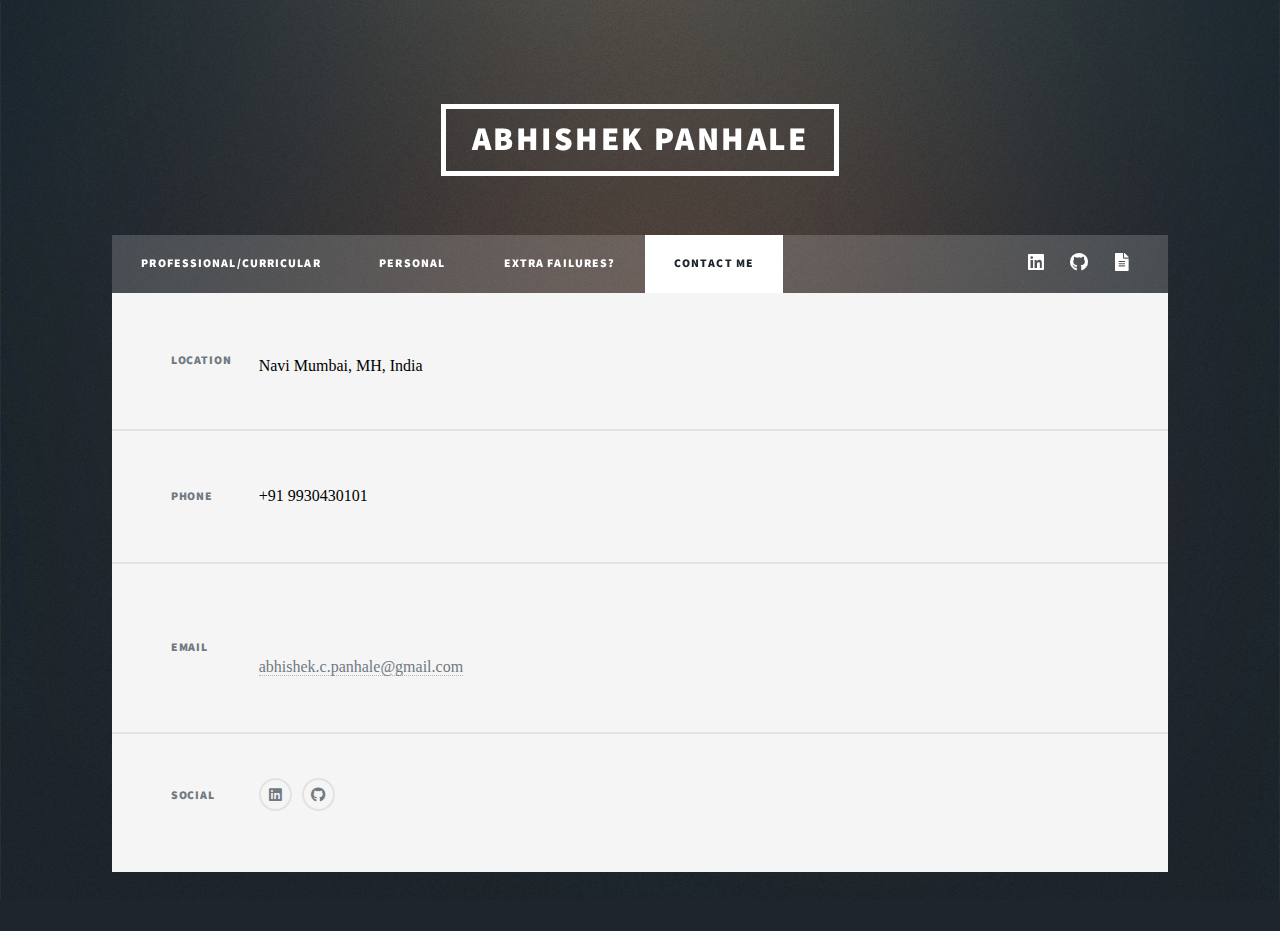
<file: contact.html>
<!DOCTYPE HTML>
<!--
	Massively by HTML5 UP
	html5up.net | @ajlkn
	Free for personal and commercial use under the CCA 3.0 license (html5up.net/license)
-->
<html>
	<head>
		<title>Abhishek Panhale - Contact Me</title>
		<meta charset="utf-8" />
		<meta name="viewport" content="width=device-width, initial-scale=1, user-scalable=no" />
		<link rel="stylesheet" href="assets/css/main.css" />
		<link rel="icon" href="images/apanhale.jpg" type="image/x-icon">
		<noscript><link rel="stylesheet" href="assets/css/noscript.css" /></noscript>

		<style>
			/* Responsive: stack on small screens */
			@media screen and (max-width: 768px) {
				.intro-box {
					flex-direction: column;
					align-items: center;
					text-align: center;
				}

				.intro-text {
					text-align: left;
				}
			}
		</style>
	</head>
	<body class="is-preload">

		<!-- Wrapper -->
			<div id="wrapper">

				<!-- Header -->
					<header id="header">
						<a class="logo">Abhishek Panhale</a>
					</header>

				<!-- Nav -->
					<nav id="nav">
						<ul class="links">
							<li><a href="index.html">Professional/Curricular</a></li>
							<li><a href="personal.html">Personal</a></li>
							<li><a href="extrafailures.html">Extra Failures?</a></li>
							<li class="active"><a href="contact.html">Contact Me</a></li>
						</ul>
						<ul class="icons">
							<!-- <li><a href="#" class="icon brands fa-twitter"><span class="label">Twitter</span></a></li>
							<li><a href="#" class="icon brands fa-facebook-f"><span class="label">Facebook</span></a></li>
							<li><a href="#" class="icon brands fa-instagram"><span class="label">Instagram</span></a></li> -->
							<li><a href="https://linkedin.com/in/abhishek-panhale-8017b4103/" target="_blank" class="icon brands fa-linkedin"><span class="label">LinkedIn</span></a></li>
							<li><a href="https://github.com/RoadRaz?tab=repositories" target="_blank" class="icon brands fa-github"><span class="label">GitHub</span></a></li>
							<li><a href="https://drive.google.com/file/d/1wiUoB4DzPTNU9Q8d4Mq4AM3R-V5eEEZJ/view?usp=drive_link" target="_blank" class="icon solid fa-file-alt"><span class="label">Resume</span></a></li>
							<!-- <li><a href="https://github.com/RoadRaz" class="icon brands fa-file-"><span class="label">GitHub</span></a></li> -->
						</ul>
					</nav>

				<!-- Main -->
					<!-- <div id="main"> -->

						<!-- Post -->
							<!-- <section class="post">
								<header class="major">
									<span class="date">April 25, 2017</span>
									<h1>This is a<br />
									Generic Page</h1>
									<p>Aenean ornare velit lacus varius enim ullamcorper proin aliquam<br />
									facilisis ante sed etiam magna interdum congue. Lorem ipsum dolor<br />
									amet nullam sed etiam veroeros.</p>
								</header>
								<div class="image main"><img src="images/pic01.jpg" alt="" /></div>
								<p>Donec eget ex magna. Interdum et malesuada fames ac ante ipsum primis in faucibus. Pellentesque venenatis dolor imperdiet dolor mattis sagittis. Praesent rutrum sem diam, vitae egestas enim auctor sit amet. Pellentesque leo mauris, consectetur id ipsum sit amet, fergiat. Pellentesque in mi eu massa lacinia malesuada et a elit. Donec urna ex, lacinia in purus ac, pretium pulvinar mauris. Nunc lorem mauris, fringilla in aliquam at, euismod in lectus. Pellentesque habitant morbi tristique senectus et netus et malesuada fames ac turpis egestas. Curabitur sapien risus, commodo eget turpis at, elementum convallis enim turpis, lorem ipsum dolor sit amet nullam.</p>
								<p>Lorem ipsum dolor sit amet, consectetur adipiscing elit. Duis dapibus rutrum facilisis. Class aptent taciti sociosqu ad litora torquent per conubia nostra, per inceptos himenaeos. Etiam tristique libero eu nibh porttitor fermentum. Nullam venenatis erat id vehicula viverra. Nunc ultrices eros ut ultricies condimentum. Mauris risus lacus, blandit sit amet venenatis non, bibendum vitae dolor. Nunc lorem mauris, fringilla in aliquam at, euismod in lectus. Pellentesque habitant morbi tristique senectus et netus et malesuada fames ac turpis egestas. In non lorem sit amet elit placerat maximus. Pellentesque aliquam maximus risus. Donec eget ex magna. Interdum et malesuada fames ac ante ipsum primis in faucibus. Pellentesque venenatis dolor imperdiet dolor mattis sagittis. Praesent rutrum sem diam, vitae egestas enim auctor sit amet. Pellentesque leo mauris, consectetur id ipsum.</p>
							</section>

					</div> -->

				<!-- Footer -->
					<footer id="footer">
						<!-- <section>
							<form method="post" action="#">
								<div class="fields">
									<div class="field">
										<label for="name">Name</label>
										<input type="text" name="name" id="name" />
									</div>
									<div class="field">
										<label for="email">Email</label>
										<input type="text" name="email" id="email" />
									</div>
									<div class="field">
										<label for="message">Message</label>
										<textarea name="message" id="message" rows="3"></textarea>
									</div>
								</div>
								<ul class="actions">
									<li><input type="submit" value="Send Message" /></li>
								</ul>
							</form>
						</section> -->
						<section class="split contact">
							<section class="alt">
								<h3>Location</h3>
								<p style="color: black; font-size: medium; font-family: Georgia, 'Times New Roman', Times, serif;">Navi Mumbai, MH, India</p>
							</section>
							<section>
								<h3>Phone</h3>
								<p style="color: black; font-size: medium; font-family: Georgia, 'Times New Roman', Times, serif;">+91 9930430101</p>
							</section>
							<section>
								<h3>Email</h3>
								<p style="color: black; font-size: medium; font-family: Georgia, 'Times New Roman', Times, serif;">
									<br/>
									<a href="mailto: abhishek.c.panhale@gmail.com">abhishek.c.panhale@gmail.com</a>
								</p>
							</section>
							<section>
								<h3>Social</h3>
								<ul class="icons alt">
									<!-- <li><a href="#" class="icon brands fa-twitter"><span class="label">Twitter</span></a></li>
									<li><a href="#" class="icon brands fa-facebook-f"><span class="label">Facebook</span></a></li>
									<li><a href="#" class="icon brands fa-instagram"><span class="label">Instagram</span></a></li> -->
									<li><a href="https://linkedin.com/in/abhishek-panhale-8017b4103/" class="icon brands fa-linkedin"><span class="label">LinkedIn</span></a></li>
									<li><a href="https://github.com/RoadRaz?tab=repositories" class="icon brands fa-github"><span class="label">GitHub</span></a></li>
								</ul>
							</section>
						</section>
					</footer>

				<!-- Copyright -->
					<div id="copyright">
						<!-- <ul><li>&copy; Untitled</li><li>Design: <a href="https://html5up.net">HTML5 UP</a></li></ul> -->
					</div>

			</div>

		<!-- Scripts -->
			<script src="assets/js/jquery.min.js"></script>
			<script src="assets/js/jquery.scrollex.min.js"></script>
			<script src="assets/js/jquery.scrolly.min.js"></script>
			<script src="assets/js/browser.min.js"></script>
			<script src="assets/js/breakpoints.min.js"></script>
			<script src="assets/js/util.js"></script>
			<script src="assets/js/main.js"></script>

	</body>
</html>
</file>
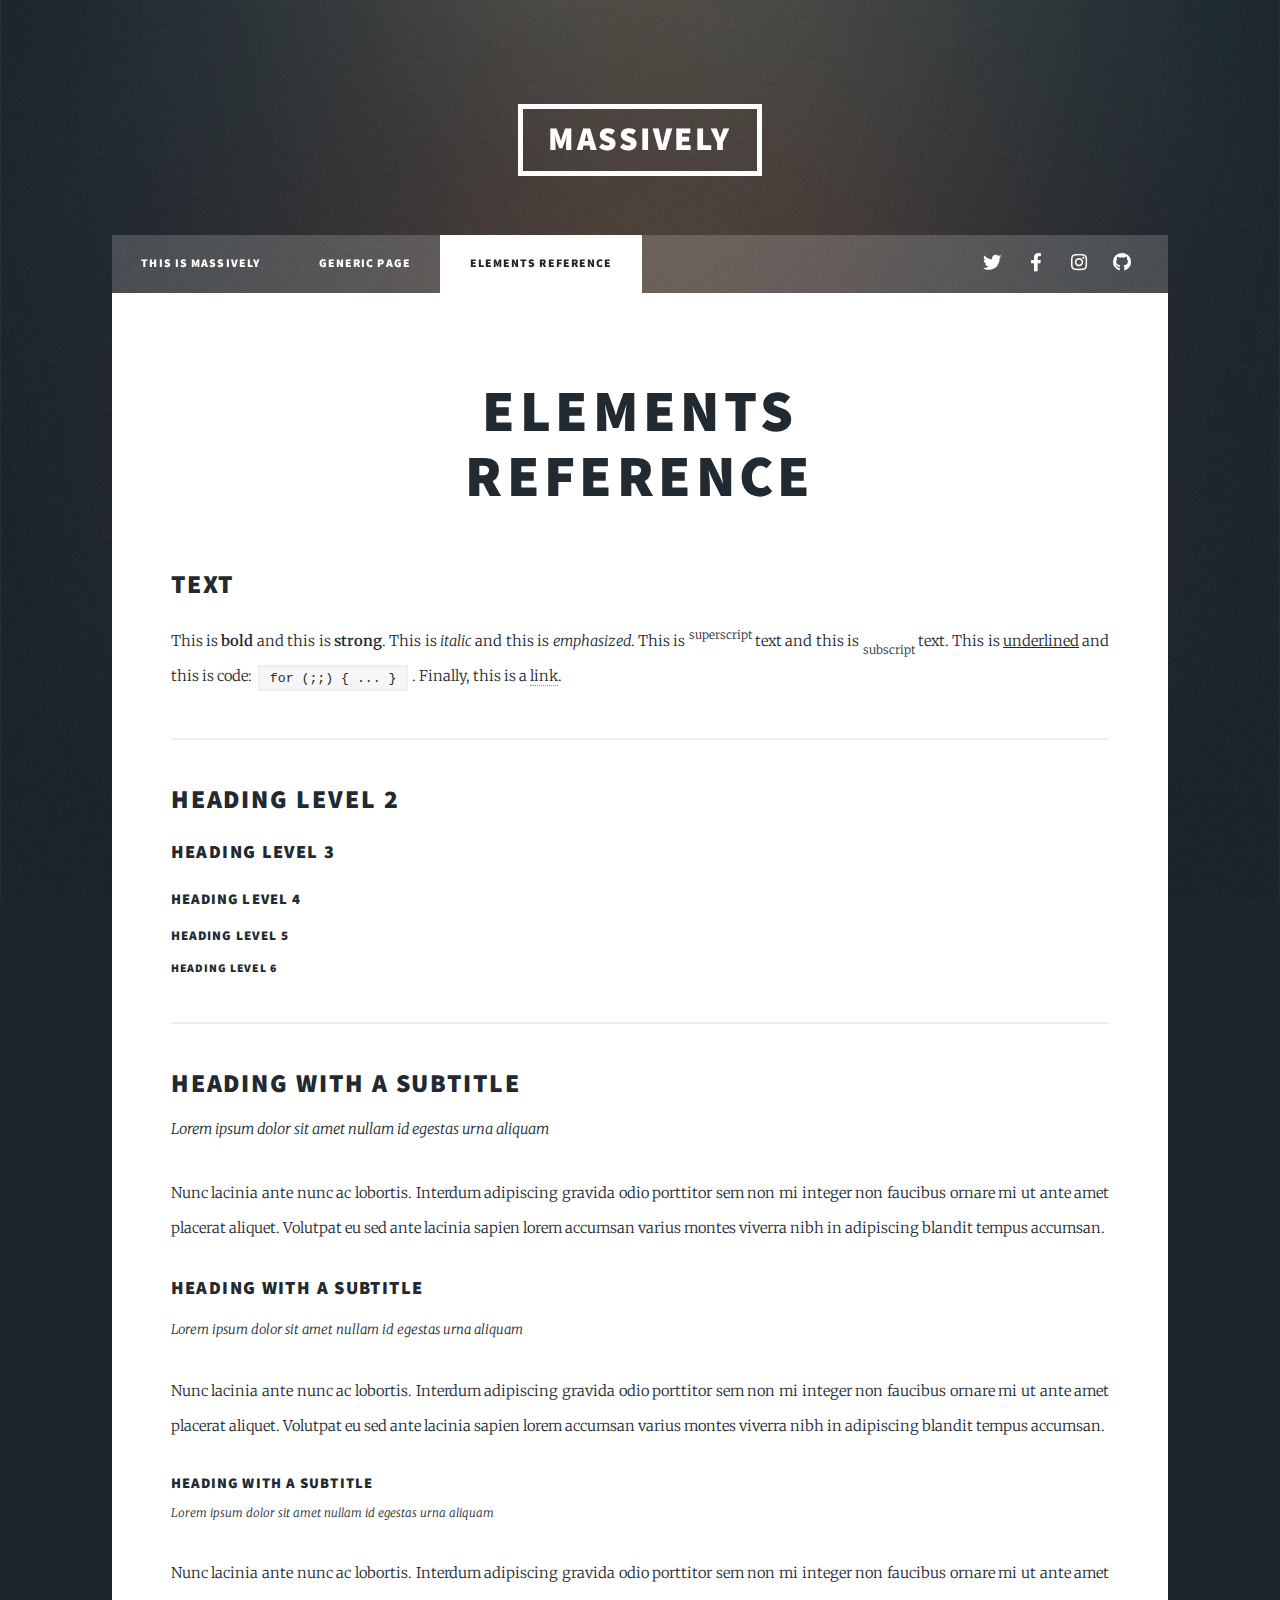
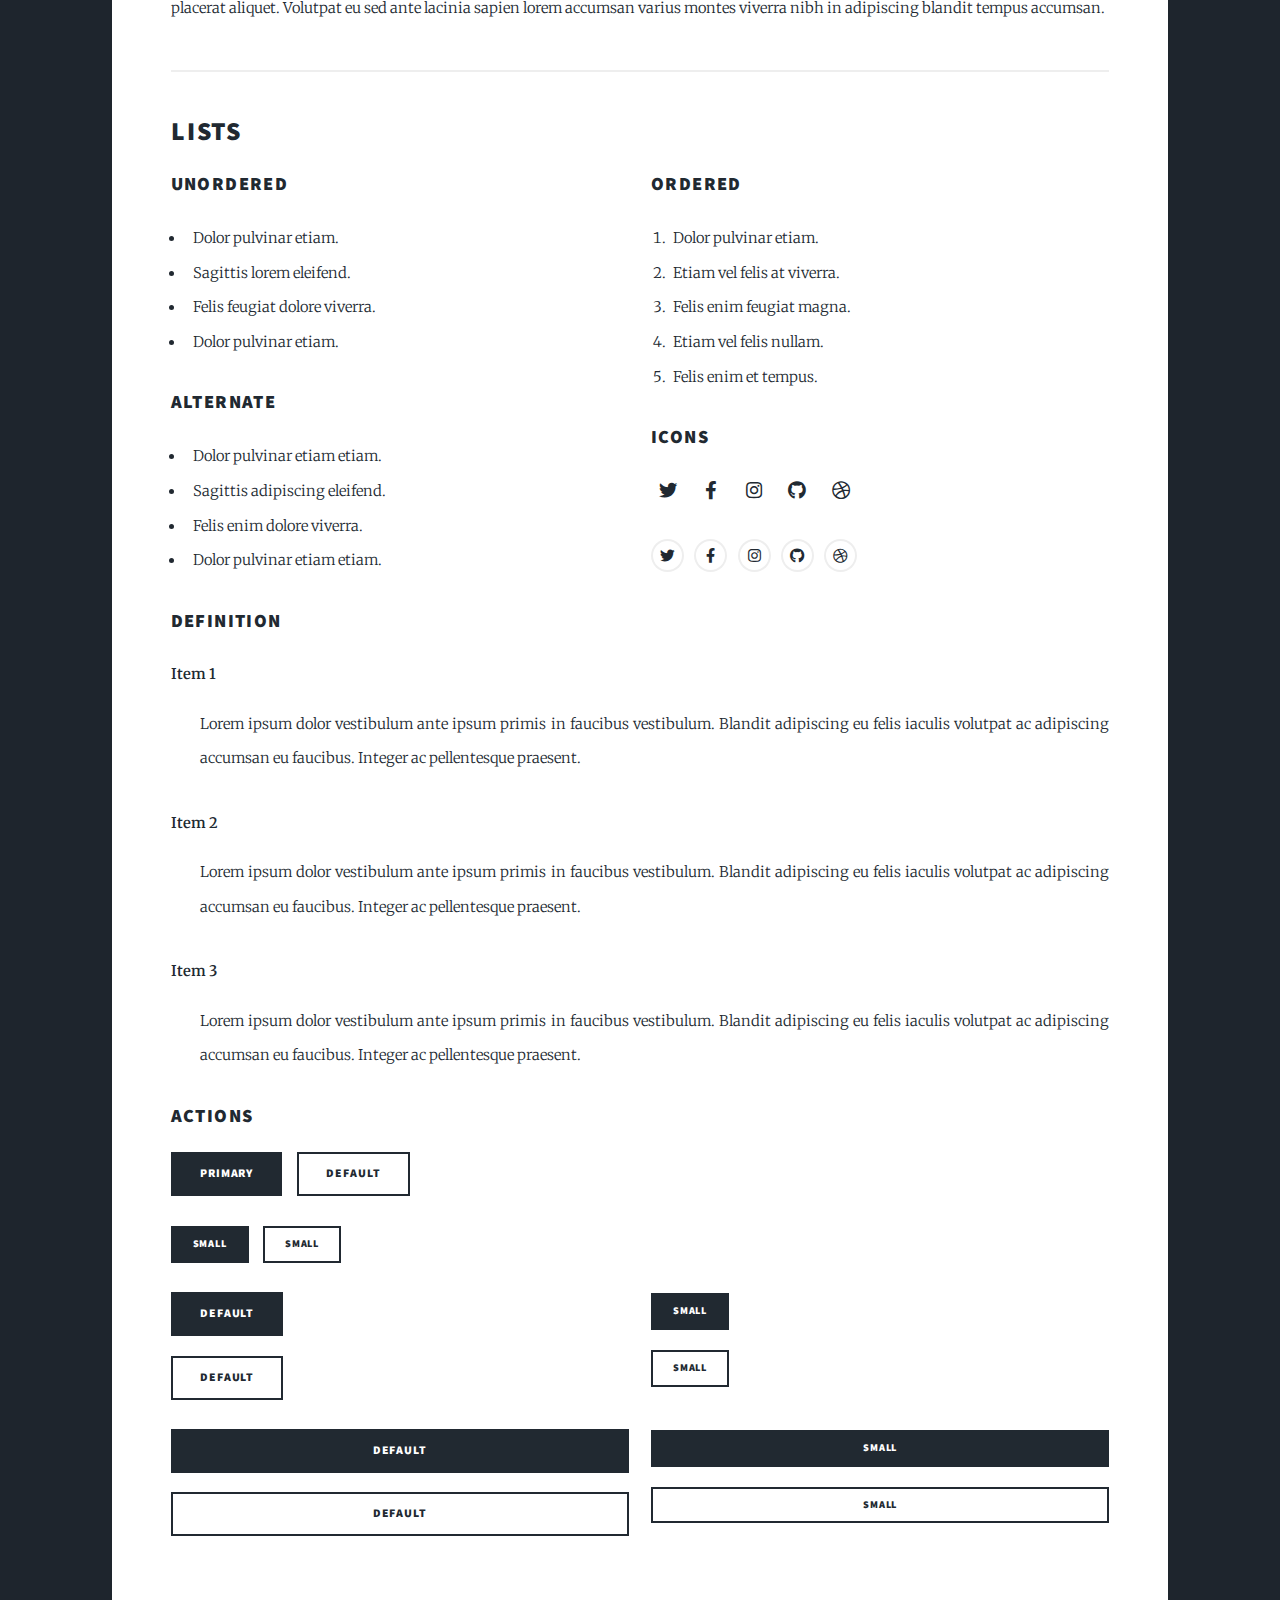
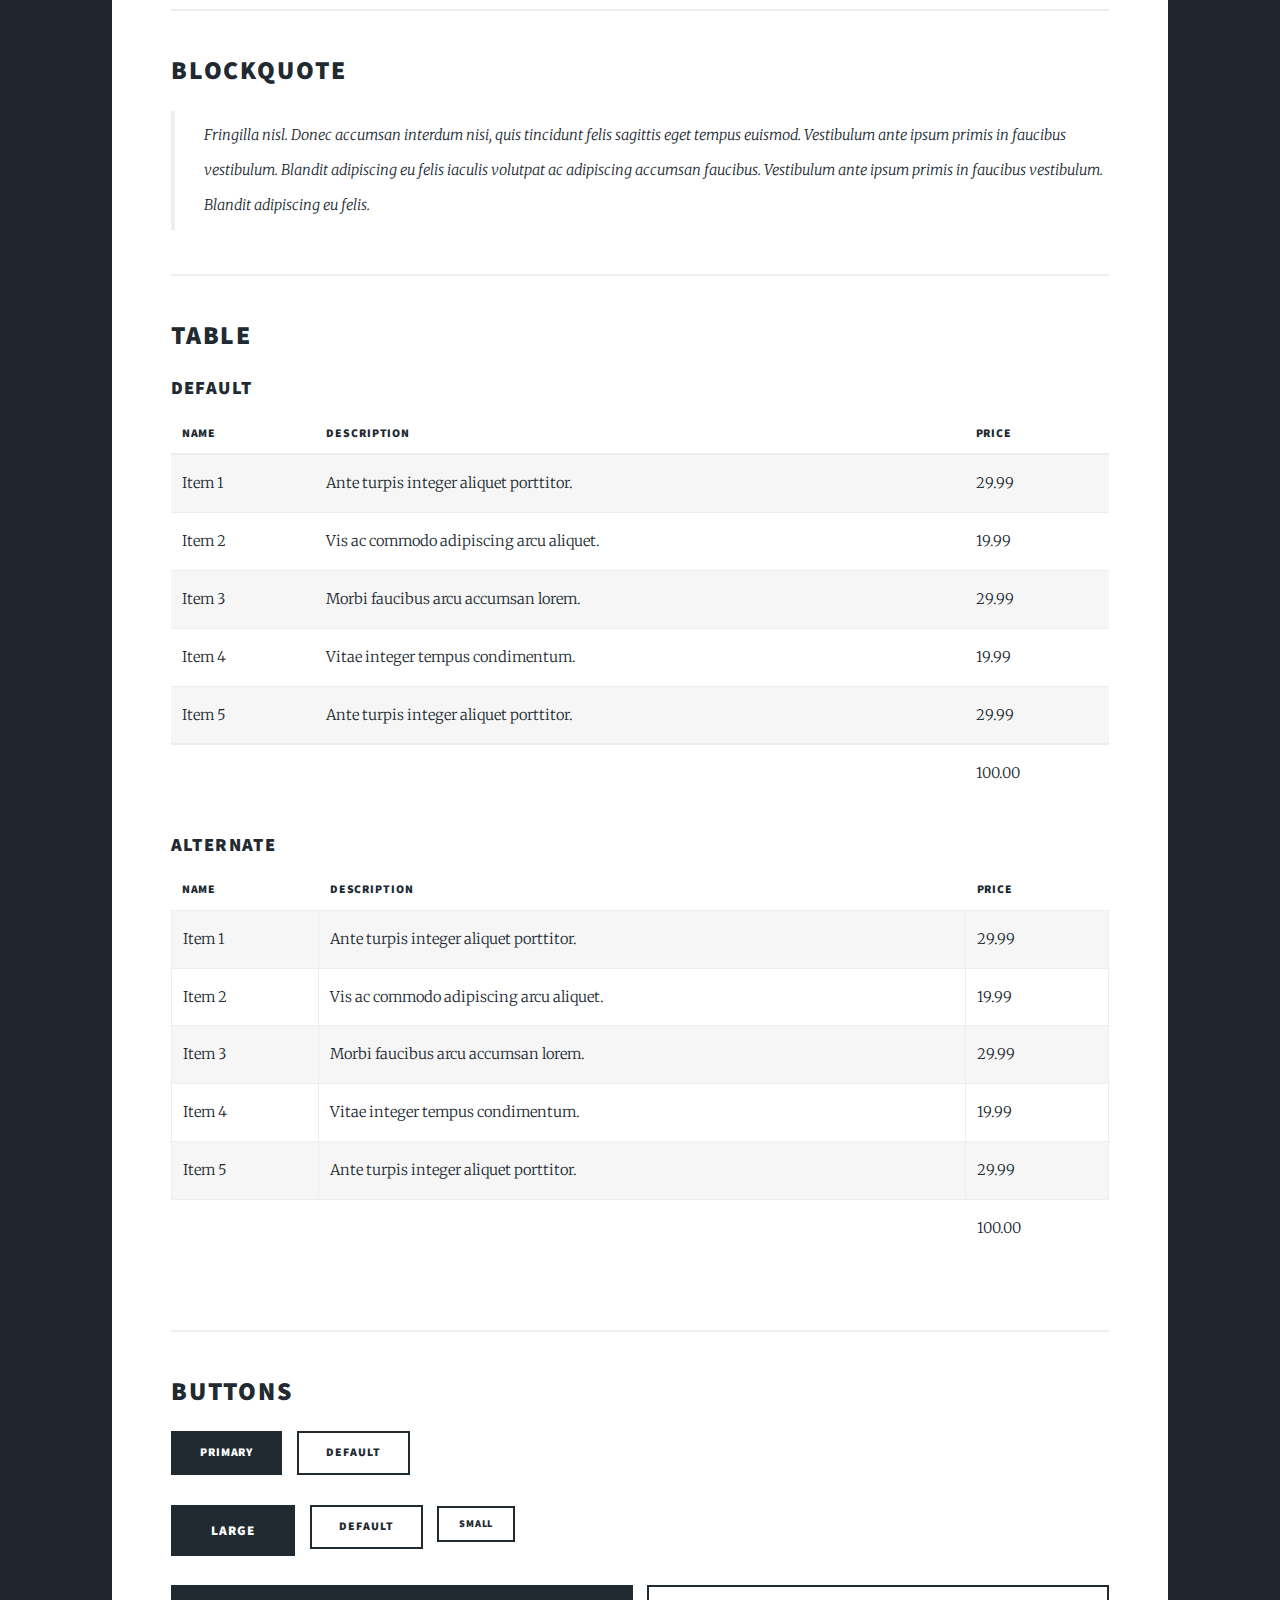
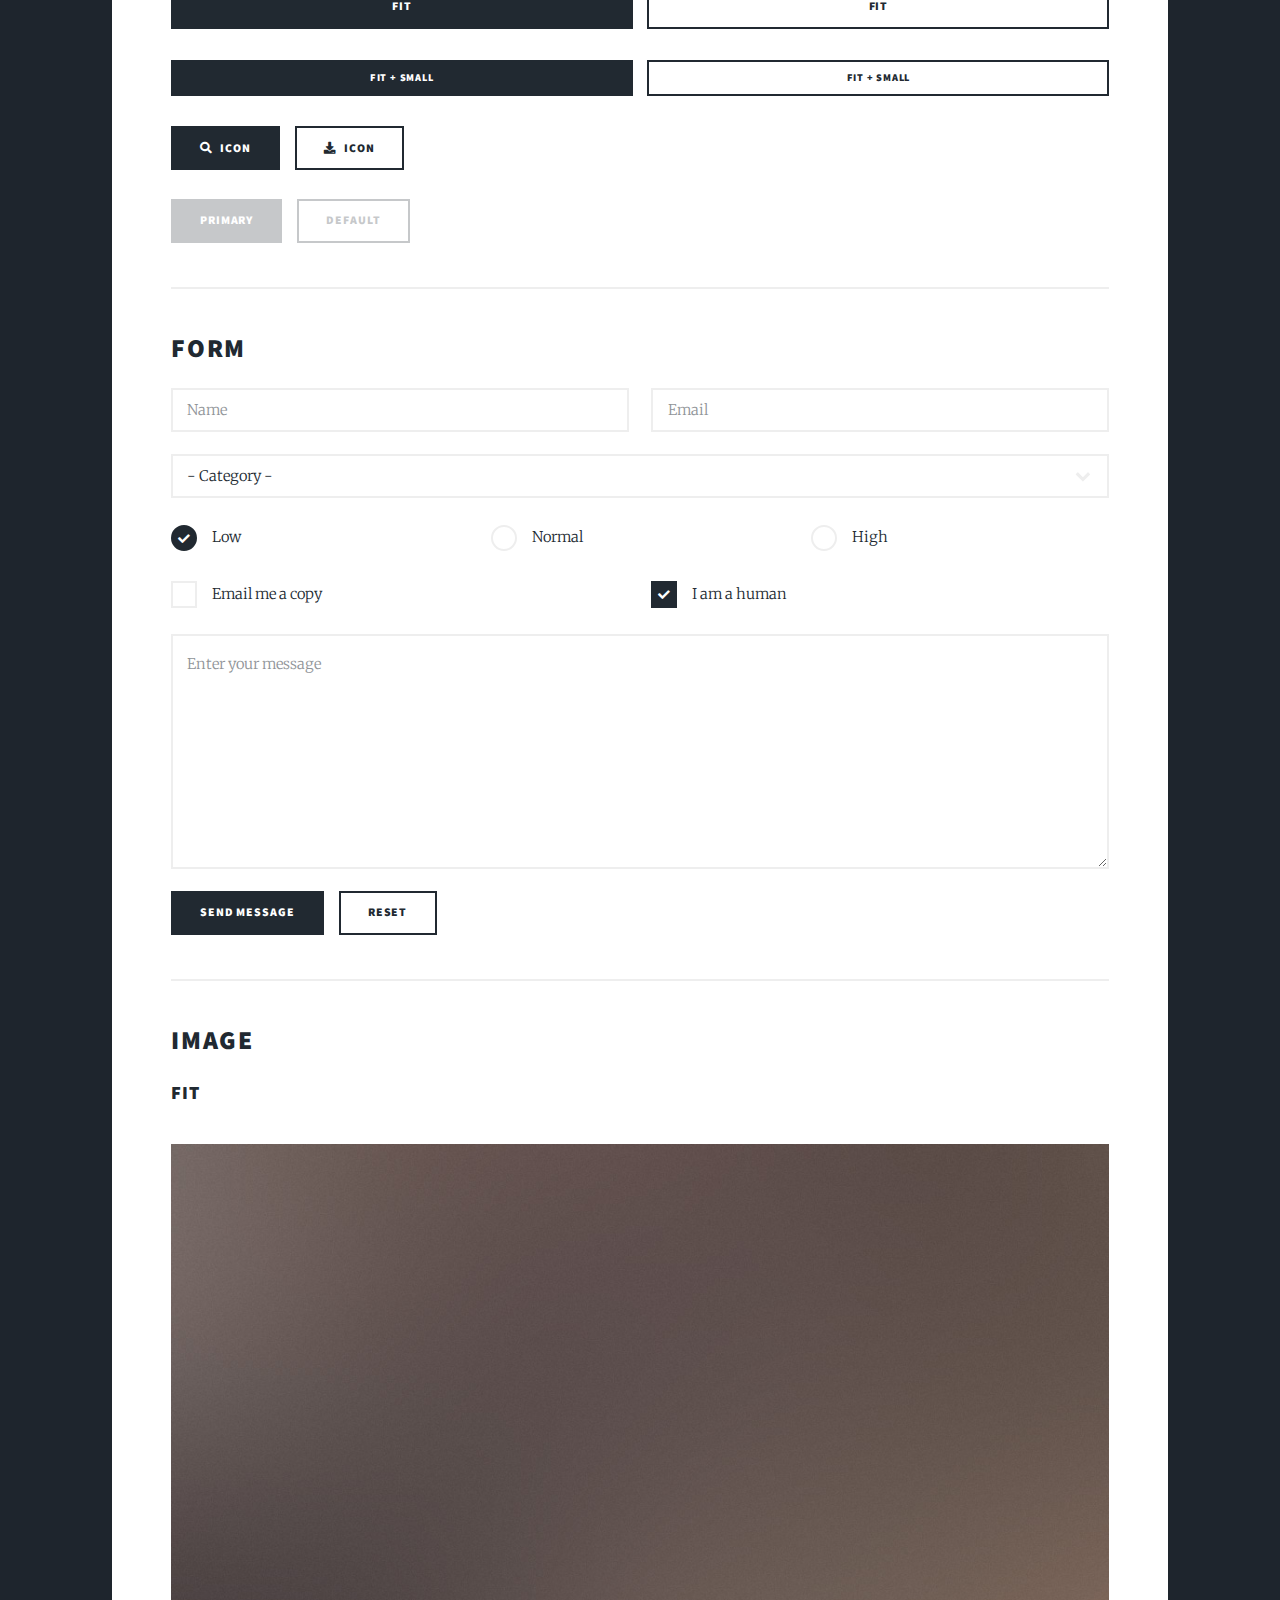
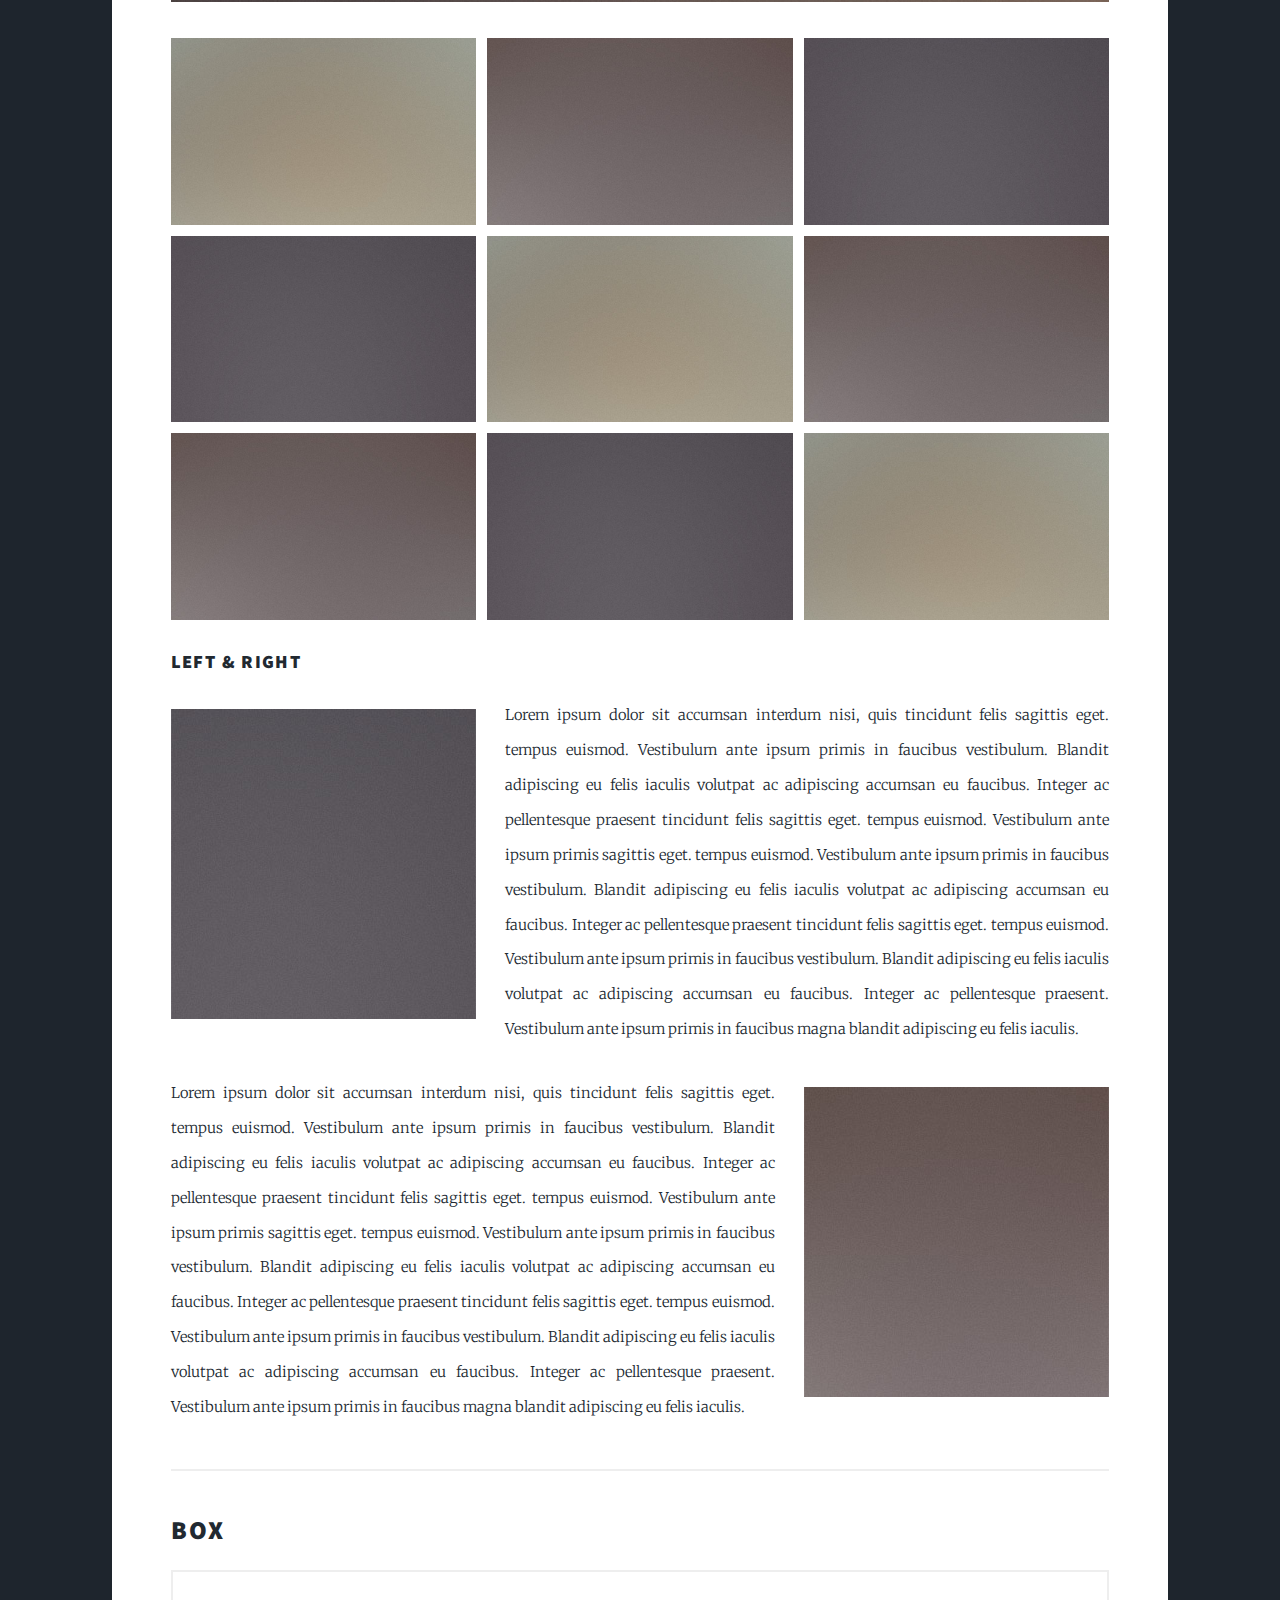
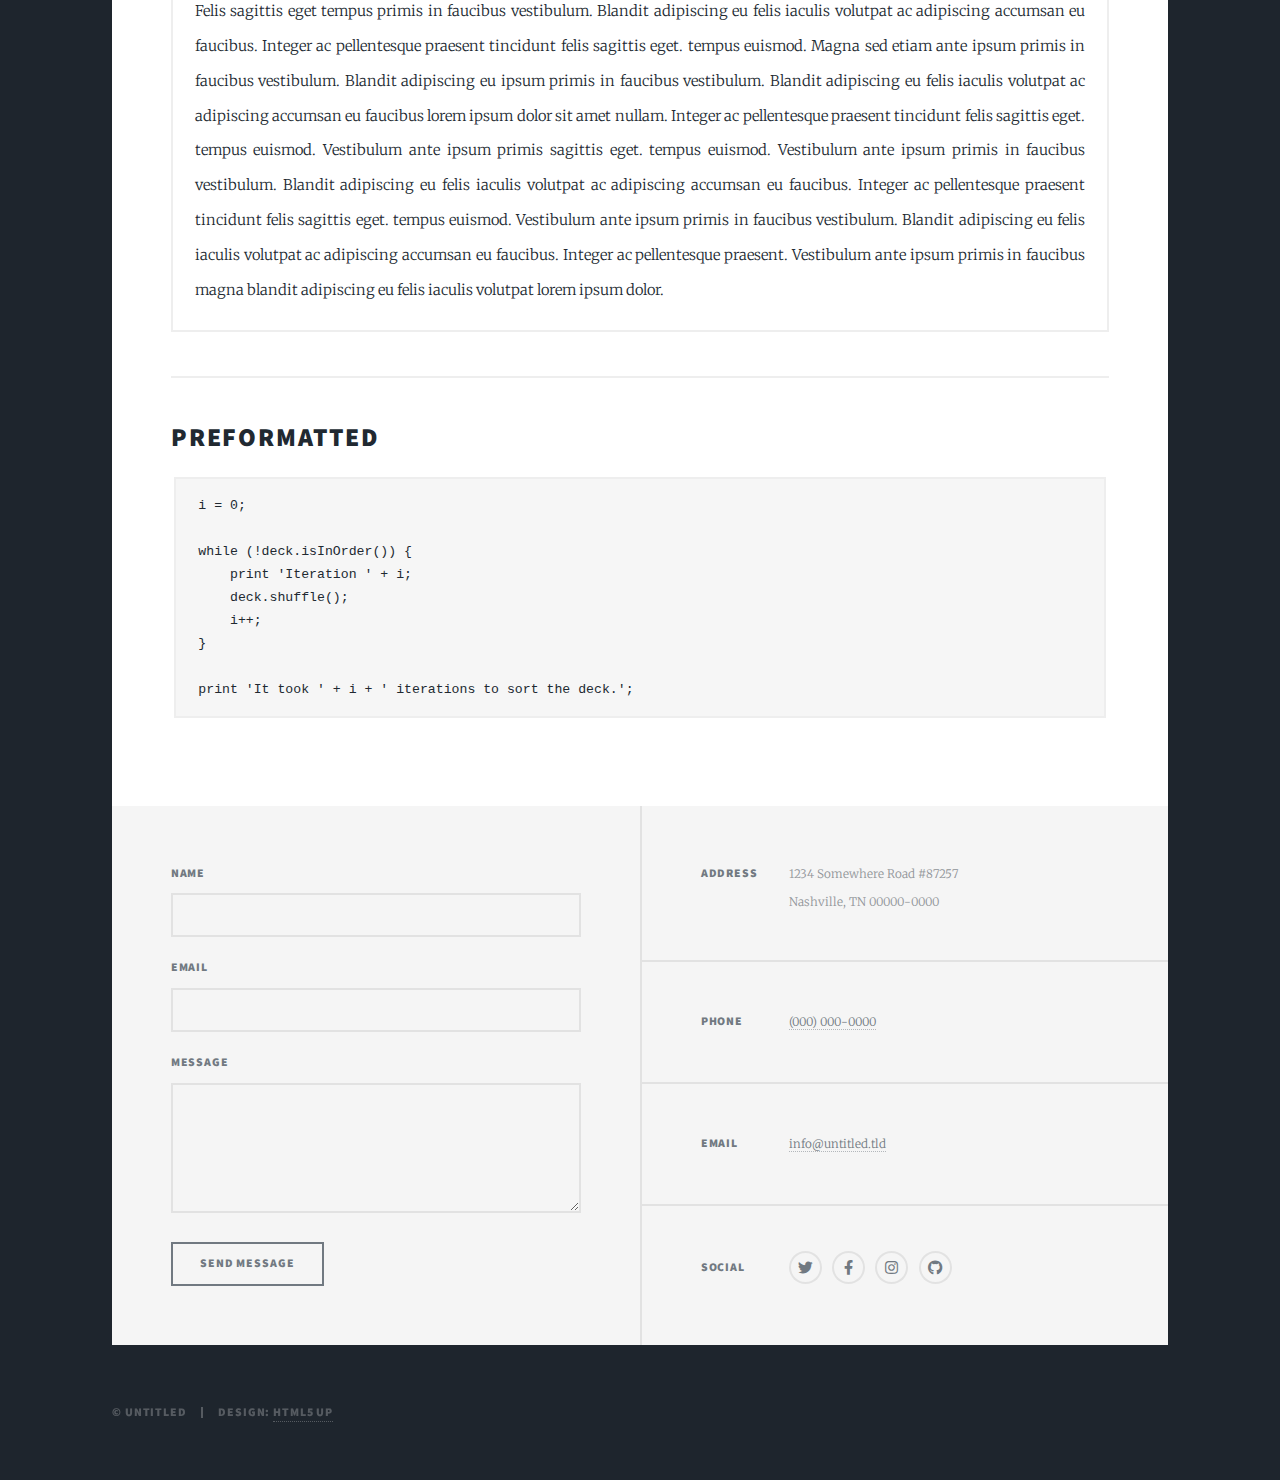
<file: elements.html>
<!DOCTYPE HTML>
<!--
	Massively by HTML5 UP
	html5up.net | @ajlkn
	Free for personal and commercial use under the CCA 3.0 license (html5up.net/license)
-->
<html>
	<head>
		<title>Elements Reference - Massively by HTML5 UP</title>
		<meta charset="utf-8" />
		<meta name="viewport" content="width=device-width, initial-scale=1, user-scalable=no" />
		<link rel="stylesheet" href="assets/css/main.css" />
		<noscript><link rel="stylesheet" href="assets/css/noscript.css" /></noscript>
	</head>
	<body class="is-preload">

		<!-- Wrapper -->
			<div id="wrapper">

				<!-- Header -->
					<header id="header">
						<a href="index.html" class="logo">Massively</a>
					</header>

				<!-- Nav -->
					<nav id="nav">
						<ul class="links">
							<li><a href="index.html">This is Massively</a></li>
							<li><a href="generic.html">Generic Page</a></li>
							<li class="active"><a href="elements.html">Elements Reference</a></li>
						</ul>
						<ul class="icons">
							<li><a href="#" class="icon brands fa-twitter"><span class="label">Twitter</span></a></li>
							<li><a href="#" class="icon brands fa-facebook-f"><span class="label">Facebook</span></a></li>
							<li><a href="#" class="icon brands fa-instagram"><span class="label">Instagram</span></a></li>
							<li><a href="#" class="icon brands fa-github"><span class="label">GitHub</span></a></li>
						</ul>
					</nav>

				<!-- Main -->
					<div id="main">

						<!-- Post -->
							<section class="post">
								<header class="major">
									<h1>Elements<br />
									Reference</h1>
								</header>

								<!-- Text stuff -->
									<h2>Text</h2>
									<p>This is <b>bold</b> and this is <strong>strong</strong>. This is <i>italic</i> and this is <em>emphasized</em>.
									This is <sup>superscript</sup> text and this is <sub>subscript</sub> text.
									This is <u>underlined</u> and this is code: <code>for (;;) { ... }</code>.
									Finally, this is a <a href="#">link</a>.</p>
									<hr />
									<h2>Heading Level 2</h2>
									<h3>Heading Level 3</h3>
									<h4>Heading Level 4</h4>
									<h5>Heading Level 5</h5>
									<h6>Heading Level 6</h6>
									<hr />
									<header>
										<h2>Heading with a Subtitle</h2>
										<p>Lorem ipsum dolor sit amet nullam id egestas urna aliquam</p>
									</header>
									<p>Nunc lacinia ante nunc ac lobortis. Interdum adipiscing gravida odio porttitor sem non mi integer non faucibus ornare mi ut ante amet placerat aliquet. Volutpat eu sed ante lacinia sapien lorem accumsan varius montes viverra nibh in adipiscing blandit tempus accumsan.</p>
									<header>
										<h3>Heading with a Subtitle</h3>
										<p>Lorem ipsum dolor sit amet nullam id egestas urna aliquam</p>
									</header>
									<p>Nunc lacinia ante nunc ac lobortis. Interdum adipiscing gravida odio porttitor sem non mi integer non faucibus ornare mi ut ante amet placerat aliquet. Volutpat eu sed ante lacinia sapien lorem accumsan varius montes viverra nibh in adipiscing blandit tempus accumsan.</p>
									<header>
										<h4>Heading with a Subtitle</h4>
										<p>Lorem ipsum dolor sit amet nullam id egestas urna aliquam</p>
									</header>
									<p>Nunc lacinia ante nunc ac lobortis. Interdum adipiscing gravida odio porttitor sem non mi integer non faucibus ornare mi ut ante amet placerat aliquet. Volutpat eu sed ante lacinia sapien lorem accumsan varius montes viverra nibh in adipiscing blandit tempus accumsan.</p>

									<hr />

								<!-- Lists -->
									<h2>Lists</h2>
									<div class="row">
										<div class="col-6 col-12-small">

											<h3>Unordered</h3>
											<ul>
												<li>Dolor pulvinar etiam.</li>
												<li>Sagittis lorem eleifend.</li>
												<li>Felis feugiat dolore viverra.</li>
												<li>Dolor pulvinar etiam.</li>
											</ul>

											<h3>Alternate</h3>
											<ul class="alt">
												<li>Dolor pulvinar etiam etiam.</li>
												<li>Sagittis adipiscing eleifend.</li>
												<li>Felis enim dolore viverra.</li>
												<li>Dolor pulvinar etiam etiam.</li>
											</ul>

										</div>
										<div class="col-6 col-12-small">

											<h3>Ordered</h3>
											<ol>
												<li>Dolor pulvinar etiam.</li>
												<li>Etiam vel felis at viverra.</li>
												<li>Felis enim feugiat magna.</li>
												<li>Etiam vel felis nullam.</li>
												<li>Felis enim et tempus.</li>
											</ol>

											<h3>Icons</h3>
											<ul class="icons">
												<li><a href="#" class="icon brands fa-twitter"><span class="label">Twitter</span></a></li>
												<li><a href="#" class="icon brands fa-facebook-f"><span class="label">Facebook</span></a></li>
												<li><a href="#" class="icon brands fa-instagram"><span class="label">Instagram</span></a></li>
												<li><a href="#" class="icon brands fa-github"><span class="label">Github</span></a></li>
												<li><a href="#" class="icon brands fa-dribbble"><span class="label">Dribbble</span></a></li>
											</ul>
											<ul class="icons alt">
												<li><a href="#" class="icon brands alt fa-twitter"><span class="label">Twitter</span></a></li>
												<li><a href="#" class="icon brands alt fa-facebook-f"><span class="label">Facebook</span></a></li>
												<li><a href="#" class="icon brands alt fa-instagram"><span class="label">Instagram</span></a></li>
												<li><a href="#" class="icon brands alt fa-github"><span class="label">Github</span></a></li>
												<li><a href="#" class="icon brands alt fa-dribbble"><span class="label">Dribbble</span></a></li>
											</ul>

										</div>
									</div>
									<h3>Definition</h3>
									<dl>
										<dt>Item 1</dt>
										<dd>
											<p>Lorem ipsum dolor vestibulum ante ipsum primis in faucibus vestibulum. Blandit adipiscing eu felis iaculis volutpat ac adipiscing accumsan eu faucibus. Integer ac pellentesque praesent.</p>
										</dd>
										<dt>Item 2</dt>
										<dd>
											<p>Lorem ipsum dolor vestibulum ante ipsum primis in faucibus vestibulum. Blandit adipiscing eu felis iaculis volutpat ac adipiscing accumsan eu faucibus. Integer ac pellentesque praesent.</p>
										</dd>
										<dt>Item 3</dt>
										<dd>
											<p>Lorem ipsum dolor vestibulum ante ipsum primis in faucibus vestibulum. Blandit adipiscing eu felis iaculis volutpat ac adipiscing accumsan eu faucibus. Integer ac pellentesque praesent.</p>
										</dd>
									</dl>

									<h3>Actions</h3>
									<ul class="actions">
										<li><a href="#" class="button primary">Primary</a></li>
										<li><a href="#" class="button">Default</a></li>
									</ul>
									<ul class="actions small">
										<li><a href="#" class="button primary small">Small</a></li>
										<li><a href="#" class="button small">Small</a></li>
									</ul>
									<div class="row">
										<div class="col-6 col-12-small">
											<ul class="actions stacked">
												<li><a href="#" class="button primary">Default</a></li>
												<li><a href="#" class="button">Default</a></li>
											</ul>
										</div>
										<div class="col-6 col-12-small">
											<ul class="actions stacked">
												<li><a href="#" class="button primary small">Small</a></li>
												<li><a href="#" class="button small">Small</a></li>
											</ul>
										</div>
									</div>
									<div class="row">
										<div class="col-6 col-12-small">
											<ul class="actions stacked">
												<li><a href="#" class="button primary fit">Default</a></li>
												<li><a href="#" class="button fit">Default</a></li>
											</ul>
										</div>
										<div class="col-6 col-12-small">
											<ul class="actions stacked">
												<li><a href="#" class="button primary small fit">Small</a></li>
												<li><a href="#" class="button small fit">Small</a></li>
											</ul>
										</div>
									</div>

									<hr />

								<!-- Blockquote -->
									<h2>Blockquote</h2>
									<blockquote>Fringilla nisl. Donec accumsan interdum nisi, quis tincidunt felis sagittis eget tempus euismod. Vestibulum ante ipsum primis in faucibus vestibulum. Blandit adipiscing eu felis iaculis volutpat ac adipiscing accumsan faucibus. Vestibulum ante ipsum primis in faucibus vestibulum. Blandit adipiscing eu felis.</blockquote>

									<hr />

								<!-- Table -->
									<h2>Table</h2>

									<h3>Default</h3>
									<div class="table-wrapper">
										<table>
											<thead>
												<tr>
													<th>Name</th>
													<th>Description</th>
													<th>Price</th>
												</tr>
											</thead>
											<tbody>
												<tr>
													<td>Item 1</td>
													<td>Ante turpis integer aliquet porttitor.</td>
													<td>29.99</td>
												</tr>
												<tr>
													<td>Item 2</td>
													<td>Vis ac commodo adipiscing arcu aliquet.</td>
													<td>19.99</td>
												</tr>
												<tr>
													<td>Item 3</td>
													<td> Morbi faucibus arcu accumsan lorem.</td>
													<td>29.99</td>
												</tr>
												<tr>
													<td>Item 4</td>
													<td>Vitae integer tempus condimentum.</td>
													<td>19.99</td>
												</tr>
												<tr>
													<td>Item 5</td>
													<td>Ante turpis integer aliquet porttitor.</td>
													<td>29.99</td>
												</tr>
											</tbody>
											<tfoot>
												<tr>
													<td colspan="2"></td>
													<td>100.00</td>
												</tr>
											</tfoot>
										</table>
									</div>

									<h3>Alternate</h3>
									<div class="table-wrapper">
										<table class="alt">
											<thead>
												<tr>
													<th>Name</th>
													<th>Description</th>
													<th>Price</th>
												</tr>
											</thead>
											<tbody>
												<tr>
													<td>Item 1</td>
													<td>Ante turpis integer aliquet porttitor.</td>
													<td>29.99</td>
												</tr>
												<tr>
													<td>Item 2</td>
													<td>Vis ac commodo adipiscing arcu aliquet.</td>
													<td>19.99</td>
												</tr>
												<tr>
													<td>Item 3</td>
													<td> Morbi faucibus arcu accumsan lorem.</td>
													<td>29.99</td>
												</tr>
												<tr>
													<td>Item 4</td>
													<td>Vitae integer tempus condimentum.</td>
													<td>19.99</td>
												</tr>
												<tr>
													<td>Item 5</td>
													<td>Ante turpis integer aliquet porttitor.</td>
													<td>29.99</td>
												</tr>
											</tbody>
											<tfoot>
												<tr>
													<td colspan="2"></td>
													<td>100.00</td>
												</tr>
											</tfoot>
										</table>
									</div>

									<hr />

								<!-- Buttons -->
									<h2>Buttons</h2>
									<ul class="actions">
										<li><a href="#" class="button primary">Primary</a></li>
										<li><a href="#" class="button">Default</a></li>
									</ul>
									<ul class="actions">
										<li><a href="#" class="button primary large">Large</a></li>
										<li><a href="#" class="button">Default</a></li>
										<li><a href="#" class="button small">Small</a></li>
									</ul>
									<ul class="actions fit">
										<li><a href="#" class="button primary fit">Fit</a></li>
										<li><a href="#" class="button fit">Fit</a></li>
									</ul>
									<ul class="actions fit small">
										<li><a href="#" class="button primary fit small">Fit + Small</a></li>
										<li><a href="#" class="button fit small">Fit + Small</a></li>
									</ul>
									<ul class="actions">
										<li><a href="#" class="button primary icon solid fa-search">Icon</a></li>
										<li><a href="#" class="button icon solid fa-download">Icon</a></li>
									</ul>
									<ul class="actions">
										<li><span class="button primary disabled">Primary</span></li>
										<li><span class="button disabled">Default</span></li>
									</ul>

									<hr />

								<!-- Form -->
									<h2>Form</h2>

									<form method="post" action="#">
										<div class="row gtr-uniform">
											<div class="col-6 col-12-xsmall">
												<input type="text" name="demo-name" id="demo-name" value="" placeholder="Name" />
											</div>
											<div class="col-6 col-12-xsmall">
												<input type="email" name="demo-email" id="demo-email" value="" placeholder="Email" />
											</div>
											<!-- Break -->
											<div class="col-12">
												<select name="demo-category" id="demo-category">
													<option value="">- Category -</option>
													<option value="1">Manufacturing</option>
													<option value="1">Shipping</option>
													<option value="1">Administration</option>
													<option value="1">Human Resources</option>
												</select>
											</div>
											<!-- Break -->
											<div class="col-4 col-12-small">
												<input type="radio" id="demo-priority-low" name="demo-priority" checked>
												<label for="demo-priority-low">Low</label>
											</div>
											<div class="col-4 col-12-small">
												<input type="radio" id="demo-priority-normal" name="demo-priority">
												<label for="demo-priority-normal">Normal</label>
											</div>
											<div class="col-4 col-12-small">
												<input type="radio" id="demo-priority-high" name="demo-priority">
												<label for="demo-priority-high">High</label>
											</div>
											<!-- Break -->
											<div class="col-6 col-12-small">
												<input type="checkbox" id="demo-copy" name="demo-copy">
												<label for="demo-copy">Email me a copy</label>
											</div>
											<div class="col-6 col-12-small">
												<input type="checkbox" id="demo-human" name="demo-human" checked>
												<label for="demo-human">I am a human</label>
											</div>
											<!-- Break -->
											<div class="col-12">
												<textarea name="demo-message" id="demo-message" placeholder="Enter your message" rows="6"></textarea>
											</div>
											<!-- Break -->
											<div class="col-12">
												<ul class="actions">
													<li><input type="submit" value="Send Message" class="primary" /></li>
													<li><input type="reset" value="Reset" /></li>
												</ul>
											</div>
										</div>
									</form>

									<hr />

								<!-- Image -->
									<h2>Image</h2>

									<h3>Fit</h3>
									<span class="image fit"><img src="images/pic01.jpg" alt="" /></span>
									<div class="box alt">
										<div class="row gtr-50 gtr-uniform">
											<div class="col-4"><span class="image fit"><img src="images/pic02.jpg" alt="" /></span></div>
											<div class="col-4"><span class="image fit"><img src="images/pic03.jpg" alt="" /></span></div>
											<div class="col-4"><span class="image fit"><img src="images/pic04.jpg" alt="" /></span></div>
											<!-- Break -->
											<div class="col-4"><span class="image fit"><img src="images/pic04.jpg" alt="" /></span></div>
											<div class="col-4"><span class="image fit"><img src="images/pic02.jpg" alt="" /></span></div>
											<div class="col-4"><span class="image fit"><img src="images/pic03.jpg" alt="" /></span></div>
											<!-- Break -->
											<div class="col-4"><span class="image fit"><img src="images/pic03.jpg" alt="" /></span></div>
											<div class="col-4"><span class="image fit"><img src="images/pic04.jpg" alt="" /></span></div>
											<div class="col-4"><span class="image fit"><img src="images/pic02.jpg" alt="" /></span></div>
										</div>
									</div>

									<h3>Left &amp; Right</h3>
									<p><span class="image left"><img src="images/pic08.jpg" alt="" /></span>Lorem ipsum dolor sit accumsan interdum nisi, quis tincidunt felis sagittis eget. tempus euismod. Vestibulum ante ipsum primis in faucibus vestibulum. Blandit adipiscing eu felis iaculis volutpat ac adipiscing accumsan eu faucibus. Integer ac pellentesque praesent tincidunt felis sagittis eget. tempus euismod. Vestibulum ante ipsum primis sagittis eget. tempus euismod. Vestibulum ante ipsum primis in faucibus vestibulum. Blandit adipiscing eu felis iaculis volutpat ac adipiscing accumsan eu faucibus. Integer ac pellentesque praesent tincidunt felis sagittis eget. tempus euismod. Vestibulum ante ipsum primis in faucibus vestibulum. Blandit adipiscing eu felis iaculis volutpat ac adipiscing accumsan eu faucibus. Integer ac pellentesque praesent. Vestibulum ante ipsum primis in faucibus magna blandit adipiscing eu felis iaculis.</p>
									<p><span class="image right"><img src="images/pic09.jpg" alt="" /></span>Lorem ipsum dolor sit accumsan interdum nisi, quis tincidunt felis sagittis eget. tempus euismod. Vestibulum ante ipsum primis in faucibus vestibulum. Blandit adipiscing eu felis iaculis volutpat ac adipiscing accumsan eu faucibus. Integer ac pellentesque praesent tincidunt felis sagittis eget. tempus euismod. Vestibulum ante ipsum primis sagittis eget. tempus euismod. Vestibulum ante ipsum primis in faucibus vestibulum. Blandit adipiscing eu felis iaculis volutpat ac adipiscing accumsan eu faucibus. Integer ac pellentesque praesent tincidunt felis sagittis eget. tempus euismod. Vestibulum ante ipsum primis in faucibus vestibulum. Blandit adipiscing eu felis iaculis volutpat ac adipiscing accumsan eu faucibus. Integer ac pellentesque praesent. Vestibulum ante ipsum primis in faucibus magna blandit adipiscing eu felis iaculis.</p>

									<hr />

								<!-- Box -->
									<h2>Box</h2>
									<div class="box">
										<p>Felis sagittis eget tempus primis in faucibus vestibulum. Blandit adipiscing eu felis iaculis volutpat ac adipiscing accumsan eu faucibus. Integer ac pellentesque praesent tincidunt felis sagittis eget. tempus euismod. Magna sed etiam ante ipsum primis in faucibus vestibulum. Blandit adipiscing eu ipsum primis in faucibus vestibulum. Blandit adipiscing eu felis iaculis volutpat ac adipiscing accumsan eu faucibus lorem ipsum dolor sit amet nullam. Integer ac pellentesque praesent tincidunt felis sagittis eget. tempus euismod. Vestibulum ante ipsum primis sagittis eget. tempus euismod. Vestibulum ante ipsum primis in faucibus vestibulum. Blandit adipiscing eu felis iaculis volutpat ac adipiscing accumsan eu faucibus. Integer ac pellentesque praesent tincidunt felis sagittis eget. tempus euismod. Vestibulum ante ipsum primis in faucibus vestibulum. Blandit adipiscing eu felis iaculis volutpat ac adipiscing accumsan eu faucibus. Integer ac pellentesque praesent. Vestibulum ante ipsum primis in faucibus magna blandit adipiscing eu felis iaculis volutpat lorem ipsum dolor.</p>
									</div>

									<hr />

								<!-- Preformatted Code -->
									<h2>Preformatted</h2>
									<pre><code>i = 0;

while (!deck.isInOrder()) {
    print 'Iteration ' + i;
    deck.shuffle();
    i++;
}

print 'It took ' + i + ' iterations to sort the deck.';
</code></pre>

							</section>

					</div>

				<!-- Footer -->
					<footer id="footer">
						<section>
							<form method="post" action="#">
								<div class="fields">
									<div class="field">
										<label for="name">Name</label>
										<input type="text" name="name" id="name" />
									</div>
									<div class="field">
										<label for="email">Email</label>
										<input type="text" name="email" id="email" />
									</div>
									<div class="field">
										<label for="message">Message</label>
										<textarea name="message" id="message" rows="3"></textarea>
									</div>
								</div>
								<ul class="actions">
									<li><input type="submit" value="Send Message" /></li>
								</ul>
							</form>
						</section>
						<section class="split contact">
							<section class="alt">
								<h3>Address</h3>
								<p>1234 Somewhere Road #87257<br />
								Nashville, TN 00000-0000</p>
							</section>
							<section>
								<h3>Phone</h3>
								<p><a href="#">(000) 000-0000</a></p>
							</section>
							<section>
								<h3>Email</h3>
								<p><a href="#">info@untitled.tld</a></p>
							</section>
							<section>
								<h3>Social</h3>
								<ul class="icons alt">
									<li><a href="#" class="icon brands alt fa-twitter"><span class="label">Twitter</span></a></li>
									<li><a href="#" class="icon brands alt fa-facebook-f"><span class="label">Facebook</span></a></li>
									<li><a href="#" class="icon brands alt fa-instagram"><span class="label">Instagram</span></a></li>
									<li><a href="#" class="icon brands alt fa-github"><span class="label">GitHub</span></a></li>
								</ul>
							</section>
						</section>
					</footer>

				<!-- Copyright -->
					<div id="copyright">
						<ul><li>&copy; Untitled</li><li>Design: <a href="https://html5up.net">HTML5 UP</a></li></ul>
					</div>

			</div>

		<!-- Scripts -->
			<script src="assets/js/jquery.min.js"></script>
			<script src="assets/js/jquery.scrollex.min.js"></script>
			<script src="assets/js/jquery.scrolly.min.js"></script>
			<script src="assets/js/browser.min.js"></script>
			<script src="assets/js/breakpoints.min.js"></script>
			<script src="assets/js/util.js"></script>
			<script src="assets/js/main.js"></script>

	</body>
</html>
</file>
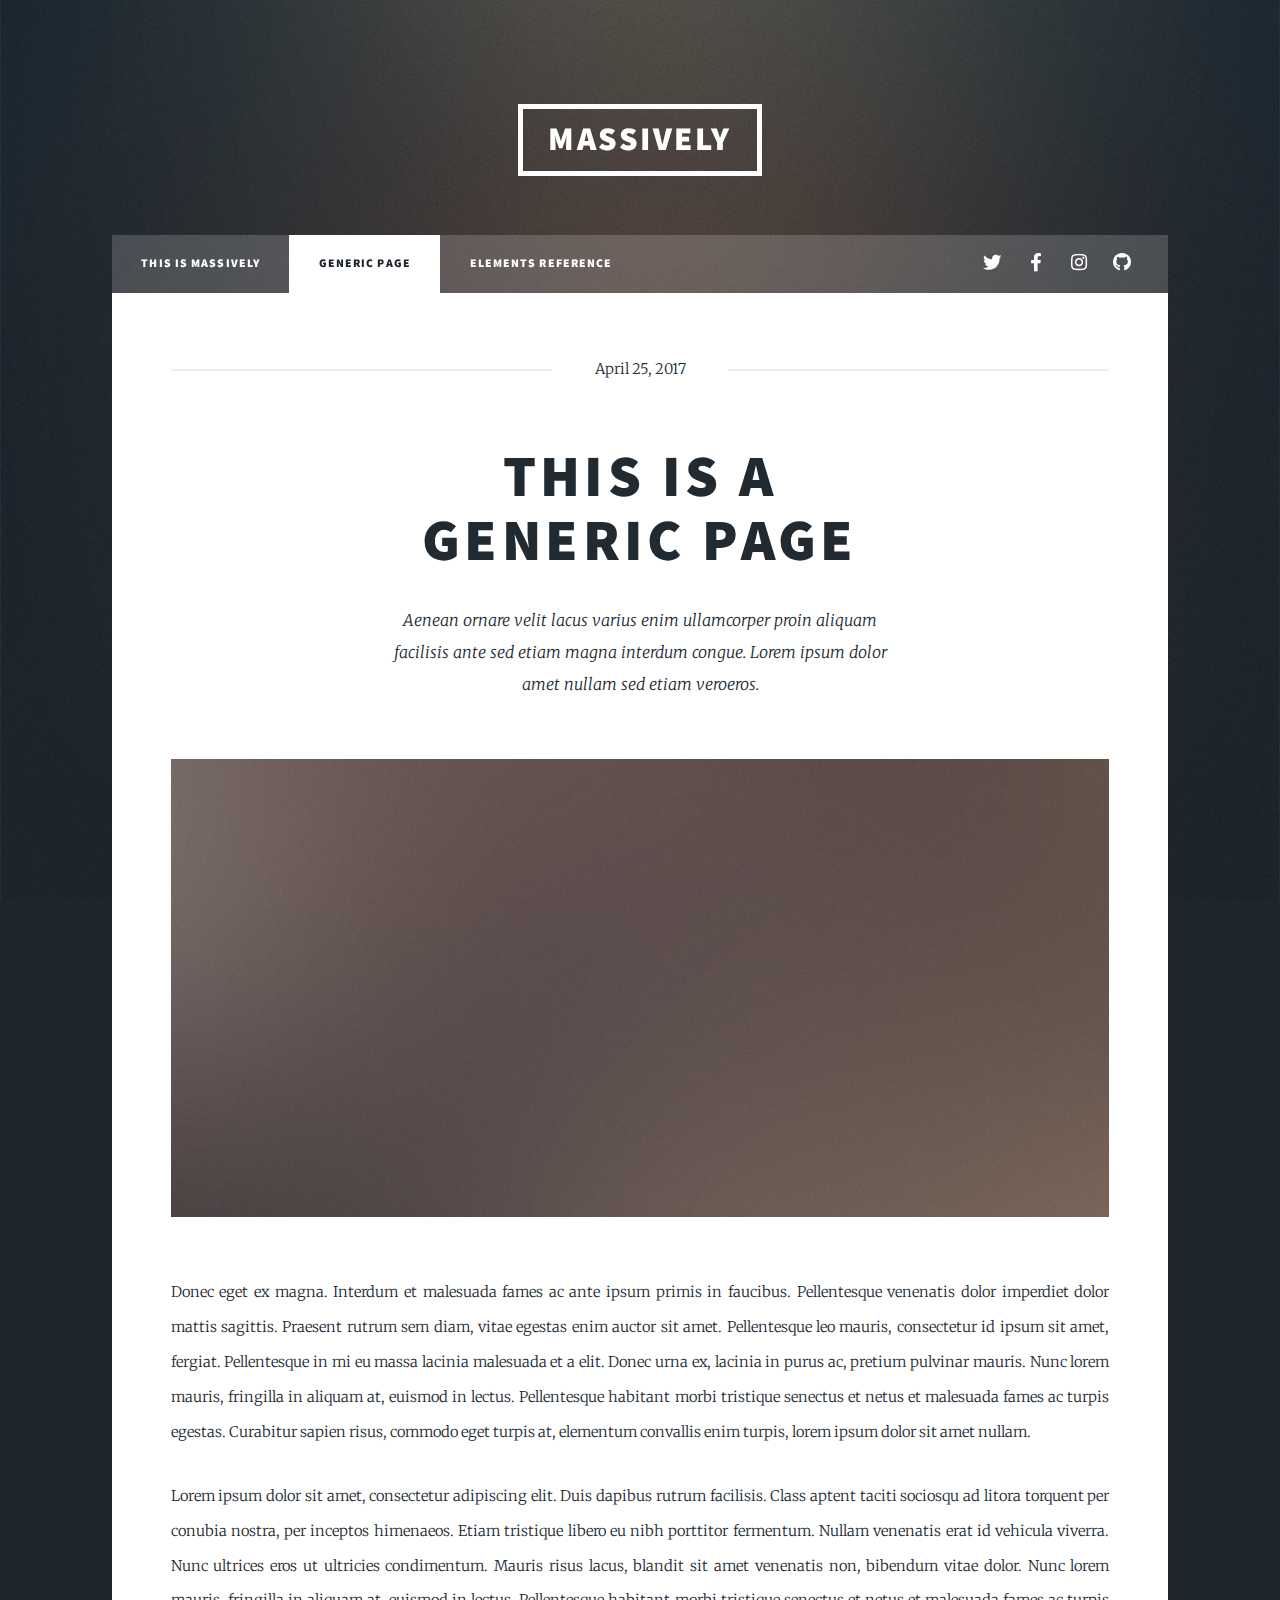
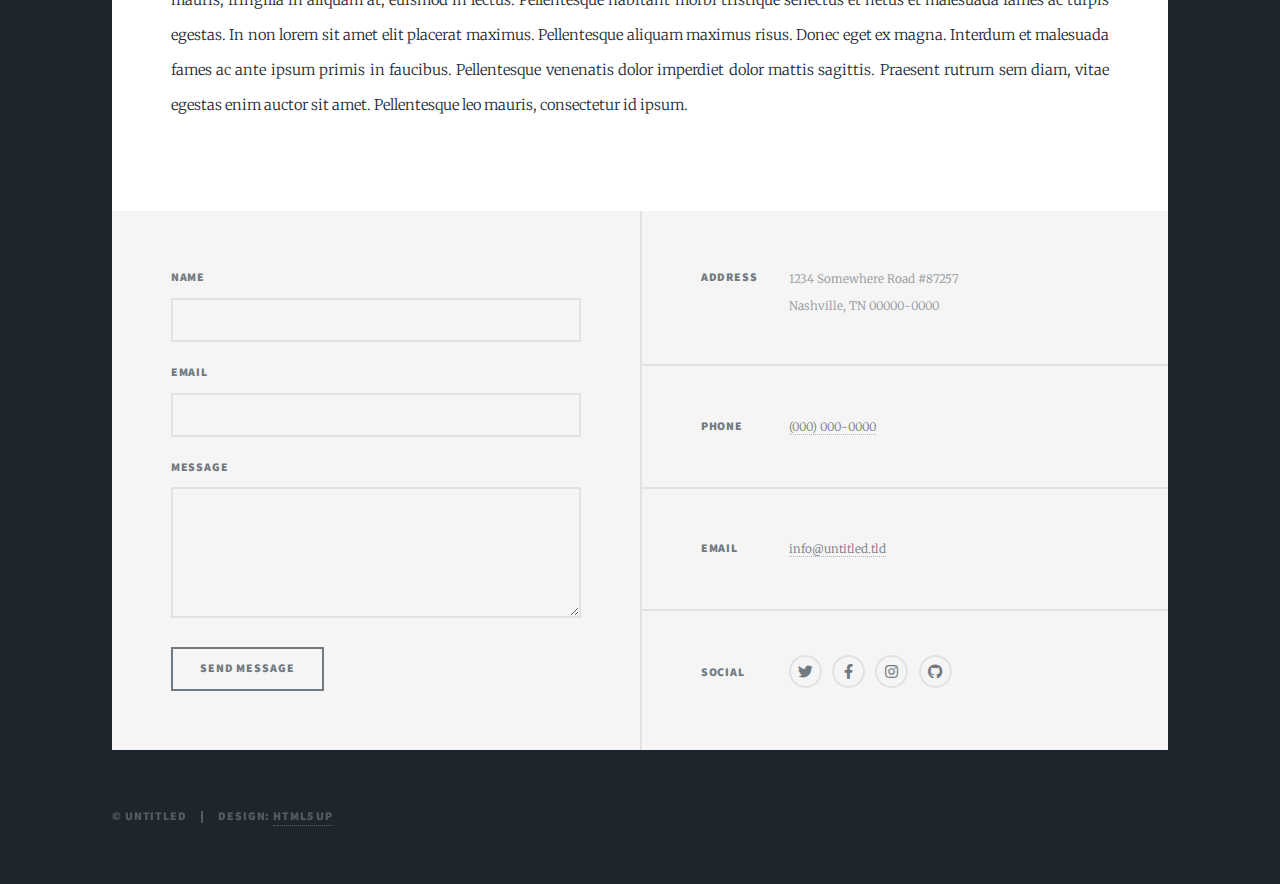
<file: generic.html>
<!DOCTYPE HTML>
<!--
	Massively by HTML5 UP
	html5up.net | @ajlkn
	Free for personal and commercial use under the CCA 3.0 license (html5up.net/license)
-->
<html>
	<head>
		<title>Generic Page - Massively by HTML5 UP</title>
		<meta charset="utf-8" />
		<meta name="viewport" content="width=device-width, initial-scale=1, user-scalable=no" />
		<link rel="stylesheet" href="assets/css/main.css" />
		<noscript><link rel="stylesheet" href="assets/css/noscript.css" /></noscript>
	</head>
	<body class="is-preload">

		<!-- Wrapper -->
			<div id="wrapper">

				<!-- Header -->
					<header id="header">
						<a href="index.html" class="logo">Massively</a>
					</header>

				<!-- Nav -->
					<nav id="nav">
						<ul class="links">
							<li><a href="index.html">This is Massively</a></li>
							<li class="active"><a href="generic.html">Generic Page</a></li>
							<li><a href="elements.html">Elements Reference</a></li>
						</ul>
						<ul class="icons">
							<li><a href="#" class="icon brands fa-twitter"><span class="label">Twitter</span></a></li>
							<li><a href="#" class="icon brands fa-facebook-f"><span class="label">Facebook</span></a></li>
							<li><a href="#" class="icon brands fa-instagram"><span class="label">Instagram</span></a></li>
							<li><a href="#" class="icon brands fa-github"><span class="label">GitHub</span></a></li>
						</ul>
					</nav>

				<!-- Main -->
					<div id="main">

						<!-- Post -->
							<section class="post">
								<header class="major">
									<span class="date">April 25, 2017</span>
									<h1>This is a<br />
									Generic Page</h1>
									<p>Aenean ornare velit lacus varius enim ullamcorper proin aliquam<br />
									facilisis ante sed etiam magna interdum congue. Lorem ipsum dolor<br />
									amet nullam sed etiam veroeros.</p>
								</header>
								<div class="image main"><img src="images/pic01.jpg" alt="" /></div>
								<p>Donec eget ex magna. Interdum et malesuada fames ac ante ipsum primis in faucibus. Pellentesque venenatis dolor imperdiet dolor mattis sagittis. Praesent rutrum sem diam, vitae egestas enim auctor sit amet. Pellentesque leo mauris, consectetur id ipsum sit amet, fergiat. Pellentesque in mi eu massa lacinia malesuada et a elit. Donec urna ex, lacinia in purus ac, pretium pulvinar mauris. Nunc lorem mauris, fringilla in aliquam at, euismod in lectus. Pellentesque habitant morbi tristique senectus et netus et malesuada fames ac turpis egestas. Curabitur sapien risus, commodo eget turpis at, elementum convallis enim turpis, lorem ipsum dolor sit amet nullam.</p>
								<p>Lorem ipsum dolor sit amet, consectetur adipiscing elit. Duis dapibus rutrum facilisis. Class aptent taciti sociosqu ad litora torquent per conubia nostra, per inceptos himenaeos. Etiam tristique libero eu nibh porttitor fermentum. Nullam venenatis erat id vehicula viverra. Nunc ultrices eros ut ultricies condimentum. Mauris risus lacus, blandit sit amet venenatis non, bibendum vitae dolor. Nunc lorem mauris, fringilla in aliquam at, euismod in lectus. Pellentesque habitant morbi tristique senectus et netus et malesuada fames ac turpis egestas. In non lorem sit amet elit placerat maximus. Pellentesque aliquam maximus risus. Donec eget ex magna. Interdum et malesuada fames ac ante ipsum primis in faucibus. Pellentesque venenatis dolor imperdiet dolor mattis sagittis. Praesent rutrum sem diam, vitae egestas enim auctor sit amet. Pellentesque leo mauris, consectetur id ipsum.</p>
							</section>

					</div>

				<!-- Footer -->
					<footer id="footer">
						<section>
							<form method="post" action="#">
								<div class="fields">
									<div class="field">
										<label for="name">Name</label>
										<input type="text" name="name" id="name" />
									</div>
									<div class="field">
										<label for="email">Email</label>
										<input type="text" name="email" id="email" />
									</div>
									<div class="field">
										<label for="message">Message</label>
										<textarea name="message" id="message" rows="3"></textarea>
									</div>
								</div>
								<ul class="actions">
									<li><input type="submit" value="Send Message" /></li>
								</ul>
							</form>
						</section>
						<section class="split contact">
							<section class="alt">
								<h3>Address</h3>
								<p>1234 Somewhere Road #87257<br />
								Nashville, TN 00000-0000</p>
							</section>
							<section>
								<h3>Phone</h3>
								<p><a href="#">(000) 000-0000</a></p>
							</section>
							<section>
								<h3>Email</h3>
								<p><a href="#">info@untitled.tld</a></p>
							</section>
							<section>
								<h3>Social</h3>
								<ul class="icons alt">
									<li><a href="#" class="icon brands alt fa-twitter"><span class="label">Twitter</span></a></li>
									<li><a href="#" class="icon brands alt fa-facebook-f"><span class="label">Facebook</span></a></li>
									<li><a href="#" class="icon brands alt fa-instagram"><span class="label">Instagram</span></a></li>
									<li><a href="#" class="icon brands alt fa-github"><span class="label">GitHub</span></a></li>
								</ul>
							</section>
						</section>
					</footer>

				<!-- Copyright -->
					<div id="copyright">
						<ul><li>&copy; Untitled</li><li>Design: <a href="https://html5up.net">HTML5 UP</a></li></ul>
					</div>

			</div>

		<!-- Scripts -->
			<script src="assets/js/jquery.min.js"></script>
			<script src="assets/js/jquery.scrollex.min.js"></script>
			<script src="assets/js/jquery.scrolly.min.js"></script>
			<script src="assets/js/browser.min.js"></script>
			<script src="assets/js/breakpoints.min.js"></script>
			<script src="assets/js/util.js"></script>
			<script src="assets/js/main.js"></script>

	</body>
</html>
</file>
<file: assets/css/main.css>
@import url(fontawesome-all.min.css);
@import url("https://fonts.googleapis.com/css?family=Merriweather:300,700,300italic,700italic|Source+Sans+Pro:900");

/*
	Massively by HTML5 UP
	html5up.net | @ajlkn
	Free for personal and commercial use under the CCA 3.0 license (html5up.net/license)
*/

html, body, div, span, applet, object,
iframe, h1, h2, h3, h4, h5, h6, p, blockquote,
pre, a, abbr, acronym, address, big, cite,
code, del, dfn, em, img, ins, kbd, q, s, samp,
small, strike, strong, sub, sup, tt, var, b,
u, i, center, dl, dt, dd, ol, ul, li, fieldset,
form, label, legend, table, caption, tbody,
tfoot, thead, tr, th, td, article, aside,
canvas, details, embed, figure, figcaption,
footer, header, hgroup, menu, nav, output, ruby,
section, summary, time, mark, audio, video {
	margin: 0;
	padding: 0;
	border: 0;
	font-size: 100%;
	font: inherit;
	vertical-align: baseline;}

article, aside, details, figcaption, figure,
footer, header, hgroup, menu, nav, section {
	display: block;}

body {
	line-height: 1;
}

ol, ul {
	list-style: none;
	text-align: left;
}

blockquote, q {
	quotes: none;
}

	blockquote:before, blockquote:after, q:before, q:after {
		content: '';
		content: none;
	}

table {
	border-collapse: collapse;
	border-spacing: 0;
}

body {
	-webkit-text-size-adjust: none;
}

mark {
	background-color: transparent;
	color: inherit;
}

input::-moz-focus-inner {
	border: 0;
	padding: 0;
}

input, select, textarea {
	-moz-appearance: none;
	-webkit-appearance: none;
	-ms-appearance: none;
	appearance: none;
}

/* Basic */

	@-ms-viewport {
		width: device-width;
	}

	body {
		-ms-overflow-style: scrollbar;
	}

	@media screen and (max-width: 480px) {

		html, body {
			min-width: 320px;
		}

	}

	html {
		box-sizing: border-box;
	}

	*, *:before, *:after {
		box-sizing: inherit;
	}

	body {
		background-color: #1e252d;
	}

		body.is-preload *, body.is-preload *:before, body.is-preload *:after {
			-moz-animation: none !important;
			-webkit-animation: none !important;
			-ms-animation: none !important;
			animation: none !important;
			-moz-transition: none !important;
			-webkit-transition: none !important;
			-ms-transition: none !important;
			transition: none !important;
		}

/* Type */

	html {
		font-size: 16pt;
	}

		@media screen and (max-width: 1680px) {

			html {
				font-size: 12pt;
			}

		}

		@media screen and (max-width: 1280px) {

			html {
				font-size: 11pt;
			}

		}

		@media screen and (max-width: 360px) {

			html {
				font-size: 10pt;
			}

		}

	body {
		color: #212931;
	}

	body, input, select, textarea {
		font-family: "Merriweather", Georgia, serif;
		font-weight: 300;
		font-size: 1rem;
		line-height: 2.375;
	}

	a {
		-moz-transition: color 0.2s ease-in-out, background-color 0.2s ease-in-out, border-color 0.2s ease-in-out, box-shadow 0.2s ease-in-out;
		-webkit-transition: color 0.2s ease-in-out, background-color 0.2s ease-in-out, border-color 0.2s ease-in-out, box-shadow 0.2s ease-in-out;
		-ms-transition: color 0.2s ease-in-out, background-color 0.2s ease-in-out, border-color 0.2s ease-in-out, box-shadow 0.2s ease-in-out;
		transition: color 0.2s ease-in-out, background-color 0.2s ease-in-out, border-color 0.2s ease-in-out, box-shadow 0.2s ease-in-out;
		border-bottom: dotted 1px;
		text-decoration: none;
	}

		a:hover {
			border-bottom-color: transparent;
		}

	strong, b {
		font-weight: 600;
	}

	em, i {
		font-style: italic;
	}

	p {
		text-align: justify;
		margin: 0 0 2rem 0;
	}

	h1, h2, h3, h4, h5, h6 {
		font-family: "Source Sans Pro", Helvetica, sans-serif;
		font-weight: 900;
		line-height: 1.5;
		letter-spacing: 0.075em;
		text-transform: uppercase;
		margin: 0 0 1rem 0;
	}

		h1 a, h2 a, h3 a, h4 a, h5 a, h6 a {
			border-bottom: 0;
			color: inherit;
			text-decoration: none;
		}

	h1 {
		font-size: 4rem;
		line-height: 1.1;
		margin: 0 0 2rem 0;
	}

	h2 {
		font-size: 1.75rem;
		line-height: 1.3;
		margin: 0 0 1.5rem 0;
	}

	h3 {
		font-size: 1.25rem;
		margin: 0 0 1.5rem 0;
	}

	h4 {
		font-size: 1rem;
	}

	h5 {
		font-size: 0.9rem;
	}

	h6 {
		font-size: 0.8rem;
	}

	sub {
		font-size: 0.8rem;
		position: relative;
		top: 0.5rem;
	}

	sup {
		font-size: 0.8rem;
		position: relative;
		top: -0.5rem;
	}

	blockquote {
		border-left: solid 4px;
		font-style: italic;
		margin: 0 0 2rem 0;
		padding: 0.5rem 0 0.5rem 2rem;
	}

	code {
		border: solid 2px;
		font-family: "Courier New", monospace;
		font-size: 0.9rem;
		margin: 0 0.25rem;
		padding: 0.25rem 0.65rem;
	}

	pre {
		-webkit-overflow-scrolling: touch;
		font-family: "Courier New", monospace;
		font-size: 0.9rem;
		margin: 0 0 2rem 0;
	}

		pre code {
			display: block;
			line-height: 1.75;
			padding: 1rem 1.5rem;
			overflow-x: auto;
		}

	hr {
		border: 0;
		border-bottom: solid 2px;
		margin: 3rem 0;
	}

		hr.major {
			margin: 5rem 0;
		}

	.align-left {
		text-align: left;
	}

	.align-center {
		text-align: center;
	}

	.align-right {
		text-align: right;
	}

	input, select, textarea {
		color: #212931;
	}

	a {
		color: #212931;
		border-bottom-color: rgba(33, 41, 49, 0.5);
	}

		a:hover {
			border-bottom-color: transparent;
			color: #18bfef !important;
		}

	strong, b {
		color: #212931;
	}

	h1, h2, h3, h4, h5, h6 {
		color: #212931;
	}

	blockquote {
		border-left-color: #eeeeee;
	}

	code {
		background: rgba(220, 220, 220, 0.25);
		border-color: #eeeeee;
	}

	hr {
		border-bottom-color: #eeeeee;
	}

/* Row */

	.row {
		display: flex;
		flex-wrap: wrap;
		box-sizing: border-box;
		align-items: stretch;
	}

		.row > * {
			box-sizing: border-box;
		}

		.row.gtr-uniform > * > :last-child {
			margin-bottom: 0;
		}

		.row.aln-left {
			justify-content: flex-start;
		}

		.row.aln-center {
			justify-content: center;
		}

		.row.aln-right {
			justify-content: flex-end;
		}

		.row.aln-top {
			align-items: flex-start;
		}

		.row.aln-middle {
			align-items: center;
		}

		.row.aln-bottom {
			align-items: flex-end;
		}

		.row > .imp {
			order: -1;
		}

		.row > .col-1 {
			width: 8.33333%;
		}

		.row > .off-1 {
			margin-left: 8.33333%;
		}

		.row > .col-2 {
			width: 16.66667%;
		}

		.row > .off-2 {
			margin-left: 16.66667%;
		}

		.row > .col-3 {
			width: 25%;
		}

		.row > .off-3 {
			margin-left: 25%;
		}

		.row > .col-4 {
			width: 33.33333%;
		}

		.row > .off-4 {
			margin-left: 33.33333%;
		}

		.row > .col-5 {
			width: 41.66667%;
		}

		.row > .off-5 {
			margin-left: 41.66667%;
		}

		.row > .col-6 {
			width: 50%;
		}

		.row > .off-6 {
			margin-left: 50%;
		}

		.row > .col-7 {
			width: 58.33333%;
		}

		.row > .off-7 {
			margin-left: 58.33333%;
		}

		.row > .col-8 {
			width: 66.66667%;
		}

		.row > .off-8 {
			margin-left: 66.66667%;
		}

		.row > .col-9 {
			width: 75%;
		}

		.row > .off-9 {
			margin-left: 75%;
		}

		.row > .col-10 {
			width: 83.33333%;
		}

		.row > .off-10 {
			margin-left: 83.33333%;
		}

		.row > .col-11 {
			width: 91.66667%;
		}

		.row > .off-11 {
			margin-left: 91.66667%;
		}

		.row > .col-12 {
			width: 100%;
		}

		.row > .off-12 {
			margin-left: 100%;
		}

		.row.gtr-0 {
			margin-top: 0;
			margin-left: 0rem;
		}

			.row.gtr-0 > * {
				padding: 0 0 0 0rem;
			}

			.row.gtr-0.gtr-uniform {
				margin-top: 0rem;
			}

				.row.gtr-0.gtr-uniform > * {
					padding-top: 0rem;
				}

		.row.gtr-25 {
			margin-top: 0;
			margin-left: -0.375rem;
		}

			.row.gtr-25 > * {
				padding: 0 0 0 0.375rem;
			}

			.row.gtr-25.gtr-uniform {
				margin-top: -0.375rem;
			}

				.row.gtr-25.gtr-uniform > * {
					padding-top: 0.375rem;
				}

		.row.gtr-50 {
			margin-top: 0;
			margin-left: -0.75rem;
		}

			.row.gtr-50 > * {
				padding: 0 0 0 0.75rem;
			}

			.row.gtr-50.gtr-uniform {
				margin-top: -0.75rem;
			}

				.row.gtr-50.gtr-uniform > * {
					padding-top: 0.75rem;
				}

		.row {
			margin-top: 0;
			margin-left: -1.5rem;
		}

			.row > * {
				padding: 0 0 0 1.5rem;
			}

			.row.gtr-uniform {
				margin-top: -1.5rem;
			}

				.row.gtr-uniform > * {
					padding-top: 1.5rem;
				}

		.row.gtr-150 {
			margin-top: 0;
			margin-left: -2.25rem;
		}

			.row.gtr-150 > * {
				padding: 0 0 0 2.25rem;
			}

			.row.gtr-150.gtr-uniform {
				margin-top: -2.25rem;
			}

				.row.gtr-150.gtr-uniform > * {
					padding-top: 2.25rem;
				}

		.row.gtr-200 {
			margin-top: 0;
			margin-left: -3rem;
		}

			.row.gtr-200 > * {
				padding: 0 0 0 3rem;
			}

			.row.gtr-200.gtr-uniform {
				margin-top: -3rem;
			}

				.row.gtr-200.gtr-uniform > * {
					padding-top: 3rem;
				}

		@media screen and (max-width: 1680px) {

			.row {
				display: flex;
				flex-wrap: wrap;
				box-sizing: border-box;
				align-items: stretch;
			}

				.row > * {
					box-sizing: border-box;
				}

				.row.gtr-uniform > * > :last-child {
					margin-bottom: 0;
				}

				.row.aln-left {
					justify-content: flex-start;
				}

				.row.aln-center {
					justify-content: center;
				}

				.row.aln-right {
					justify-content: flex-end;
				}

				.row.aln-top {
					align-items: flex-start;
				}

				.row.aln-middle {
					align-items: center;
				}

				.row.aln-bottom {
					align-items: flex-end;
				}

				.row > .imp-xlarge {
					order: -1;
				}

				.row > .col-1-xlarge {
					width: 8.33333%;
				}

				.row > .off-1-xlarge {
					margin-left: 8.33333%;
				}

				.row > .col-2-xlarge {
					width: 16.66667%;
				}

				.row > .off-2-xlarge {
					margin-left: 16.66667%;
				}

				.row > .col-3-xlarge {
					width: 25%;
				}

				.row > .off-3-xlarge {
					margin-left: 25%;
				}

				.row > .col-4-xlarge {
					width: 33.33333%;
				}

				.row > .off-4-xlarge {
					margin-left: 33.33333%;
				}

				.row > .col-5-xlarge {
					width: 41.66667%;
				}

				.row > .off-5-xlarge {
					margin-left: 41.66667%;
				}

				.row > .col-6-xlarge {
					width: 50%;
				}

				.row > .off-6-xlarge {
					margin-left: 50%;
				}

				.row > .col-7-xlarge {
					width: 58.33333%;
				}

				.row > .off-7-xlarge {
					margin-left: 58.33333%;
				}

				.row > .col-8-xlarge {
					width: 66.66667%;
				}

				.row > .off-8-xlarge {
					margin-left: 66.66667%;
				}

				.row > .col-9-xlarge {
					width: 75%;
				}

				.row > .off-9-xlarge {
					margin-left: 75%;
				}

				.row > .col-10-xlarge {
					width: 83.33333%;
				}

				.row > .off-10-xlarge {
					margin-left: 83.33333%;
				}

				.row > .col-11-xlarge {
					width: 91.66667%;
				}

				.row > .off-11-xlarge {
					margin-left: 91.66667%;
				}

				.row > .col-12-xlarge {
					width: 100%;
				}

				.row > .off-12-xlarge {
					margin-left: 100%;
				}

				.row.gtr-0 {
					margin-top: 0;
					margin-left: 0rem;
				}

					.row.gtr-0 > * {
						padding: 0 0 0 0rem;
					}

					.row.gtr-0.gtr-uniform {
						margin-top: 0rem;
					}

						.row.gtr-0.gtr-uniform > * {
							padding-top: 0rem;
						}

				.row.gtr-25 {
					margin-top: 0;
					margin-left: -0.375rem;
				}

					.row.gtr-25 > * {
						padding: 0 0 0 0.375rem;
					}

					.row.gtr-25.gtr-uniform {
						margin-top: -0.375rem;
					}

						.row.gtr-25.gtr-uniform > * {
							padding-top: 0.375rem;
						}

				.row.gtr-50 {
					margin-top: 0;
					margin-left: -0.75rem;
				}

					.row.gtr-50 > * {
						padding: 0 0 0 0.75rem;
					}

					.row.gtr-50.gtr-uniform {
						margin-top: -0.75rem;
					}

						.row.gtr-50.gtr-uniform > * {
							padding-top: 0.75rem;
						}

				.row {
					margin-top: 0;
					margin-left: -1.5rem;
				}

					.row > * {
						padding: 0 0 0 1.5rem;
					}

					.row.gtr-uniform {
						margin-top: -1.5rem;
					}

						.row.gtr-uniform > * {
							padding-top: 1.5rem;
						}

				.row.gtr-150 {
					margin-top: 0;
					margin-left: -2.25rem;
				}

					.row.gtr-150 > * {
						padding: 0 0 0 2.25rem;
					}

					.row.gtr-150.gtr-uniform {
						margin-top: -2.25rem;
					}

						.row.gtr-150.gtr-uniform > * {
							padding-top: 2.25rem;
						}

				.row.gtr-200 {
					margin-top: 0;
					margin-left: -3rem;
				}

					.row.gtr-200 > * {
						padding: 0 0 0 3rem;
					}

					.row.gtr-200.gtr-uniform {
						margin-top: -3rem;
					}

						.row.gtr-200.gtr-uniform > * {
							padding-top: 3rem;
						}

		}

		@media screen and (max-width: 1280px) {

			.row {
				display: flex;
				flex-wrap: wrap;
				box-sizing: border-box;
				align-items: stretch;
			}

				.row > * {
					box-sizing: border-box;
				}

				.row.gtr-uniform > * > :last-child {
					margin-bottom: 0;
				}

				.row.aln-left {
					justify-content: flex-start;
				}

				.row.aln-center {
					justify-content: center;
				}

				.row.aln-right {
					justify-content: flex-end;
				}

				.row.aln-top {
					align-items: flex-start;
				}

				.row.aln-middle {
					align-items: center;
				}

				.row.aln-bottom {
					align-items: flex-end;
				}

				.row > .imp-large {
					order: -1;
				}

				.row > .col-1-large {
					width: 8.33333%;
				}

				.row > .off-1-large {
					margin-left: 8.33333%;
				}

				.row > .col-2-large {
					width: 16.66667%;
				}

				.row > .off-2-large {
					margin-left: 16.66667%;
				}

				.row > .col-3-large {
					width: 25%;
				}

				.row > .off-3-large {
					margin-left: 25%;
				}

				.row > .col-4-large {
					width: 33.33333%;
				}

				.row > .off-4-large {
					margin-left: 33.33333%;
				}

				.row > .col-5-large {
					width: 41.66667%;
				}

				.row > .off-5-large {
					margin-left: 41.66667%;
				}

				.row > .col-6-large {
					width: 50%;
				}

				.row > .off-6-large {
					margin-left: 50%;
				}

				.row > .col-7-large {
					width: 58.33333%;
				}

				.row > .off-7-large {
					margin-left: 58.33333%;
				}

				.row > .col-8-large {
					width: 66.66667%;
				}

				.row > .off-8-large {
					margin-left: 66.66667%;
				}

				.row > .col-9-large {
					width: 75%;
				}

				.row > .off-9-large {
					margin-left: 75%;
				}

				.row > .col-10-large {
					width: 83.33333%;
				}

				.row > .off-10-large {
					margin-left: 83.33333%;
				}

				.row > .col-11-large {
					width: 91.66667%;
				}

				.row > .off-11-large {
					margin-left: 91.66667%;
				}

				.row > .col-12-large {
					width: 100%;
				}

				.row > .off-12-large {
					margin-left: 100%;
				}

				.row.gtr-0 {
					margin-top: 0;
					margin-left: 0rem;
				}

					.row.gtr-0 > * {
						padding: 0 0 0 0rem;
					}

					.row.gtr-0.gtr-uniform {
						margin-top: 0rem;
					}

						.row.gtr-0.gtr-uniform > * {
							padding-top: 0rem;
						}

				.row.gtr-25 {
					margin-top: 0;
					margin-left: -0.375rem;
				}

					.row.gtr-25 > * {
						padding: 0 0 0 0.375rem;
					}

					.row.gtr-25.gtr-uniform {
						margin-top: -0.375rem;
					}

						.row.gtr-25.gtr-uniform > * {
							padding-top: 0.375rem;
						}

				.row.gtr-50 {
					margin-top: 0;
					margin-left: -0.75rem;
				}

					.row.gtr-50 > * {
						padding: 0 0 0 0.75rem;
					}

					.row.gtr-50.gtr-uniform {
						margin-top: -0.75rem;
					}

						.row.gtr-50.gtr-uniform > * {
							padding-top: 0.75rem;
						}

				.row {
					margin-top: 0;
					margin-left: -1.5rem;
				}

					.row > * {
						padding: 0 0 0 1.5rem;
					}

					.row.gtr-uniform {
						margin-top: -1.5rem;
					}

						.row.gtr-uniform > * {
							padding-top: 1.5rem;
						}

				.row.gtr-150 {
					margin-top: 0;
					margin-left: -2.25rem;
				}

					.row.gtr-150 > * {
						padding: 0 0 0 2.25rem;
					}

					.row.gtr-150.gtr-uniform {
						margin-top: -2.25rem;
					}

						.row.gtr-150.gtr-uniform > * {
							padding-top: 2.25rem;
						}

				.row.gtr-200 {
					margin-top: 0;
					margin-left: -3rem;
				}

					.row.gtr-200 > * {
						padding: 0 0 0 3rem;
					}

					.row.gtr-200.gtr-uniform {
						margin-top: -3rem;
					}

						.row.gtr-200.gtr-uniform > * {
							padding-top: 3rem;
						}

		}

		@media screen and (max-width: 980px) {

			.row {
				display: flex;
				flex-wrap: wrap;
				box-sizing: border-box;
				align-items: stretch;
			}

				.row > * {
					box-sizing: border-box;
				}

				.row.gtr-uniform > * > :last-child {
					margin-bottom: 0;
				}

				.row.aln-left {
					justify-content: flex-start;
				}

				.row.aln-center {
					justify-content: center;
				}

				.row.aln-right {
					justify-content: flex-end;
				}

				.row.aln-top {
					align-items: flex-start;
				}

				.row.aln-middle {
					align-items: center;
				}

				.row.aln-bottom {
					align-items: flex-end;
				}

				.row > .imp-medium {
					order: -1;
				}

				.row > .col-1-medium {
					width: 8.33333%;
				}

				.row > .off-1-medium {
					margin-left: 8.33333%;
				}

				.row > .col-2-medium {
					width: 16.66667%;
				}

				.row > .off-2-medium {
					margin-left: 16.66667%;
				}

				.row > .col-3-medium {
					width: 25%;
				}

				.row > .off-3-medium {
					margin-left: 25%;
				}

				.row > .col-4-medium {
					width: 33.33333%;
				}

				.row > .off-4-medium {
					margin-left: 33.33333%;
				}

				.row > .col-5-medium {
					width: 41.66667%;
				}

				.row > .off-5-medium {
					margin-left: 41.66667%;
				}

				.row > .col-6-medium {
					width: 50%;
				}

				.row > .off-6-medium {
					margin-left: 50%;
				}

				.row > .col-7-medium {
					width: 58.33333%;
				}

				.row > .off-7-medium {
					margin-left: 58.33333%;
				}

				.row > .col-8-medium {
					width: 66.66667%;
				}

				.row > .off-8-medium {
					margin-left: 66.66667%;
				}

				.row > .col-9-medium {
					width: 75%;
				}

				.row > .off-9-medium {
					margin-left: 75%;
				}

				.row > .col-10-medium {
					width: 83.33333%;
				}

				.row > .off-10-medium {
					margin-left: 83.33333%;
				}

				.row > .col-11-medium {
					width: 91.66667%;
				}

				.row > .off-11-medium {
					margin-left: 91.66667%;
				}

				.row > .col-12-medium {
					width: 100%;
				}

				.row > .off-12-medium {
					margin-left: 100%;
				}

				.row.gtr-0 {
					margin-top: 0;
					margin-left: 0rem;
				}

					.row.gtr-0 > * {
						padding: 0 0 0 0rem;
					}

					.row.gtr-0.gtr-uniform {
						margin-top: 0rem;
					}

						.row.gtr-0.gtr-uniform > * {
							padding-top: 0rem;
						}

				.row.gtr-25 {
					margin-top: 0;
					margin-left: -0.375rem;
				}

					.row.gtr-25 > * {
						padding: 0 0 0 0.375rem;
					}

					.row.gtr-25.gtr-uniform {
						margin-top: -0.375rem;
					}

						.row.gtr-25.gtr-uniform > * {
							padding-top: 0.375rem;
						}

				.row.gtr-50 {
					margin-top: 0;
					margin-left: -0.75rem;
				}

					.row.gtr-50 > * {
						padding: 0 0 0 0.75rem;
					}

					.row.gtr-50.gtr-uniform {
						margin-top: -0.75rem;
					}

						.row.gtr-50.gtr-uniform > * {
							padding-top: 0.75rem;
						}

				.row {
					margin-top: 0;
					margin-left: -1.5rem;
				}

					.row > * {
						padding: 0 0 0 1.5rem;
					}

					.row.gtr-uniform {
						margin-top: -1.5rem;
					}

						.row.gtr-uniform > * {
							padding-top: 1.5rem;
						}

				.row.gtr-150 {
					margin-top: 0;
					margin-left: -2.25rem;
				}

					.row.gtr-150 > * {
						padding: 0 0 0 2.25rem;
					}

					.row.gtr-150.gtr-uniform {
						margin-top: -2.25rem;
					}

						.row.gtr-150.gtr-uniform > * {
							padding-top: 2.25rem;
						}

				.row.gtr-200 {
					margin-top: 0;
					margin-left: -3rem;
				}

					.row.gtr-200 > * {
						padding: 0 0 0 3rem;
					}

					.row.gtr-200.gtr-uniform {
						margin-top: -3rem;
					}

						.row.gtr-200.gtr-uniform > * {
							padding-top: 3rem;
						}

		}

		@media screen and (max-width: 736px) {

			.row {
				display: flex;
				flex-wrap: wrap;
				box-sizing: border-box;
				align-items: stretch;
			}

				.row > * {
					box-sizing: border-box;
				}

				.row.gtr-uniform > * > :last-child {
					margin-bottom: 0;
				}

				.row.aln-left {
					justify-content: flex-start;
				}

				.row.aln-center {
					justify-content: center;
				}

				.row.aln-right {
					justify-content: flex-end;
				}

				.row.aln-top {
					align-items: flex-start;
				}

				.row.aln-middle {
					align-items: center;
				}

				.row.aln-bottom {
					align-items: flex-end;
				}

				.row > .imp-small {
					order: -1;
				}

				.row > .col-1-small {
					width: 8.33333%;
				}

				.row > .off-1-small {
					margin-left: 8.33333%;
				}

				.row > .col-2-small {
					width: 16.66667%;
				}

				.row > .off-2-small {
					margin-left: 16.66667%;
				}

				.row > .col-3-small {
					width: 25%;
				}

				.row > .off-3-small {
					margin-left: 25%;
				}

				.row > .col-4-small {
					width: 33.33333%;
				}

				.row > .off-4-small {
					margin-left: 33.33333%;
				}

				.row > .col-5-small {
					width: 41.66667%;
				}

				.row > .off-5-small {
					margin-left: 41.66667%;
				}

				.row > .col-6-small {
					width: 50%;
				}

				.row > .off-6-small {
					margin-left: 50%;
				}

				.row > .col-7-small {
					width: 58.33333%;
				}

				.row > .off-7-small {
					margin-left: 58.33333%;
				}

				.row > .col-8-small {
					width: 66.66667%;
				}

				.row > .off-8-small {
					margin-left: 66.66667%;
				}

				.row > .col-9-small {
					width: 75%;
				}

				.row > .off-9-small {
					margin-left: 75%;
				}

				.row > .col-10-small {
					width: 83.33333%;
				}

				.row > .off-10-small {
					margin-left: 83.33333%;
				}

				.row > .col-11-small {
					width: 91.66667%;
				}

				.row > .off-11-small {
					margin-left: 91.66667%;
				}

				.row > .col-12-small {
					width: 100%;
				}

				.row > .off-12-small {
					margin-left: 100%;
				}

				.row.gtr-0 {
					margin-top: 0;
					margin-left: 0rem;
				}

					.row.gtr-0 > * {
						padding: 0 0 0 0rem;
					}

					.row.gtr-0.gtr-uniform {
						margin-top: 0rem;
					}

						.row.gtr-0.gtr-uniform > * {
							padding-top: 0rem;
						}

				.row.gtr-25 {
					margin-top: 0;
					margin-left: -0.375rem;
				}

					.row.gtr-25 > * {
						padding: 0 0 0 0.375rem;
					}

					.row.gtr-25.gtr-uniform {
						margin-top: -0.375rem;
					}

						.row.gtr-25.gtr-uniform > * {
							padding-top: 0.375rem;
						}

				.row.gtr-50 {
					margin-top: 0;
					margin-left: -0.75rem;
				}

					.row.gtr-50 > * {
						padding: 0 0 0 0.75rem;
					}

					.row.gtr-50.gtr-uniform {
						margin-top: -0.75rem;
					}

						.row.gtr-50.gtr-uniform > * {
							padding-top: 0.75rem;
						}

				.row {
					margin-top: 0;
					margin-left: -1.5rem;
				}

					.row > * {
						padding: 0 0 0 1.5rem;
					}

					.row.gtr-uniform {
						margin-top: -1.5rem;
					}

						.row.gtr-uniform > * {
							padding-top: 1.5rem;
						}

				.row.gtr-150 {
					margin-top: 0;
					margin-left: -2.25rem;
				}

					.row.gtr-150 > * {
						padding: 0 0 0 2.25rem;
					}

					.row.gtr-150.gtr-uniform {
						margin-top: -2.25rem;
					}

						.row.gtr-150.gtr-uniform > * {
							padding-top: 2.25rem;
						}

				.row.gtr-200 {
					margin-top: 0;
					margin-left: -3rem;
				}

					.row.gtr-200 > * {
						padding: 0 0 0 3rem;
					}

					.row.gtr-200.gtr-uniform {
						margin-top: -3rem;
					}

						.row.gtr-200.gtr-uniform > * {
							padding-top: 3rem;
						}

		}

		@media screen and (max-width: 480px) {

			.row {
				display: flex;
				flex-wrap: wrap;
				box-sizing: border-box;
				align-items: stretch;
			}

				.row > * {
					box-sizing: border-box;
				}

				.row.gtr-uniform > * > :last-child {
					margin-bottom: 0;
				}

				.row.aln-left {
					justify-content: flex-start;
				}

				.row.aln-center {
					justify-content: center;
				}

				.row.aln-right {
					justify-content: flex-end;
				}

				.row.aln-top {
					align-items: flex-start;
				}

				.row.aln-middle {
					align-items: center;
				}

				.row.aln-bottom {
					align-items: flex-end;
				}

				.row > .imp-xsmall {
					order: -1;
				}

				.row > .col-1-xsmall {
					width: 8.33333%;
				}

				.row > .off-1-xsmall {
					margin-left: 8.33333%;
				}

				.row > .col-2-xsmall {
					width: 16.66667%;
				}

				.row > .off-2-xsmall {
					margin-left: 16.66667%;
				}

				.row > .col-3-xsmall {
					width: 25%;
				}

				.row > .off-3-xsmall {
					margin-left: 25%;
				}

				.row > .col-4-xsmall {
					width: 33.33333%;
				}

				.row > .off-4-xsmall {
					margin-left: 33.33333%;
				}

				.row > .col-5-xsmall {
					width: 41.66667%;
				}

				.row > .off-5-xsmall {
					margin-left: 41.66667%;
				}

				.row > .col-6-xsmall {
					width: 50%;
				}

				.row > .off-6-xsmall {
					margin-left: 50%;
				}

				.row > .col-7-xsmall {
					width: 58.33333%;
				}

				.row > .off-7-xsmall {
					margin-left: 58.33333%;
				}

				.row > .col-8-xsmall {
					width: 66.66667%;
				}

				.row > .off-8-xsmall {
					margin-left: 66.66667%;
				}

				.row > .col-9-xsmall {
					width: 75%;
				}

				.row > .off-9-xsmall {
					margin-left: 75%;
				}

				.row > .col-10-xsmall {
					width: 83.33333%;
				}

				.row > .off-10-xsmall {
					margin-left: 83.33333%;
				}

				.row > .col-11-xsmall {
					width: 91.66667%;
				}

				.row > .off-11-xsmall {
					margin-left: 91.66667%;
				}

				.row > .col-12-xsmall {
					width: 100%;
				}

				.row > .off-12-xsmall {
					margin-left: 100%;
				}

				.row.gtr-0 {
					margin-top: 0;
					margin-left: 0rem;
				}

					.row.gtr-0 > * {
						padding: 0 0 0 0rem;
					}

					.row.gtr-0.gtr-uniform {
						margin-top: 0rem;
					}

						.row.gtr-0.gtr-uniform > * {
							padding-top: 0rem;
						}

				.row.gtr-25 {
					margin-top: 0;
					margin-left: -0.375rem;
				}

					.row.gtr-25 > * {
						padding: 0 0 0 0.375rem;
					}

					.row.gtr-25.gtr-uniform {
						margin-top: -0.375rem;
					}

						.row.gtr-25.gtr-uniform > * {
							padding-top: 0.375rem;
						}

				.row.gtr-50 {
					margin-top: 0;
					margin-left: -0.75rem;
				}

					.row.gtr-50 > * {
						padding: 0 0 0 0.75rem;
					}

					.row.gtr-50.gtr-uniform {
						margin-top: -0.75rem;
					}

						.row.gtr-50.gtr-uniform > * {
							padding-top: 0.75rem;
						}

				.row {
					margin-top: 0;
					margin-left: -1.5rem;
				}

					.row > * {
						padding: 0 0 0 1.5rem;
					}

					.row.gtr-uniform {
						margin-top: -1.5rem;
					}

						.row.gtr-uniform > * {
							padding-top: 1.5rem;
						}

				.row.gtr-150 {
					margin-top: 0;
					margin-left: -2.25rem;
				}

					.row.gtr-150 > * {
						padding: 0 0 0 2.25rem;
					}

					.row.gtr-150.gtr-uniform {
						margin-top: -2.25rem;
					}

						.row.gtr-150.gtr-uniform > * {
							padding-top: 2.25rem;
						}

				.row.gtr-200 {
					margin-top: 0;
					margin-left: -3rem;
				}

					.row.gtr-200 > * {
						padding: 0 0 0 3rem;
					}

					.row.gtr-200.gtr-uniform {
						margin-top: -3rem;
					}

						.row.gtr-200.gtr-uniform > * {
							padding-top: 3rem;
						}

		}

		@media screen and (max-width: 360px) {

			.row {
				display: flex;
				flex-wrap: wrap;
				box-sizing: border-box;
				align-items: stretch;
			}

				.row > * {
					box-sizing: border-box;
				}

				.row.gtr-uniform > * > :last-child {
					margin-bottom: 0;
				}

				.row.aln-left {
					justify-content: flex-start;
				}

				.row.aln-center {
					justify-content: center;
				}

				.row.aln-right {
					justify-content: flex-end;
				}

				.row.aln-top {
					align-items: flex-start;
				}

				.row.aln-middle {
					align-items: center;
				}

				.row.aln-bottom {
					align-items: flex-end;
				}

				.row > .imp-xxsmall {
					order: -1;
				}

				.row > .col-1-xxsmall {
					width: 8.33333%;
				}

				.row > .off-1-xxsmall {
					margin-left: 8.33333%;
				}

				.row > .col-2-xxsmall {
					width: 16.66667%;
				}

				.row > .off-2-xxsmall {
					margin-left: 16.66667%;
				}

				.row > .col-3-xxsmall {
					width: 25%;
				}

				.row > .off-3-xxsmall {
					margin-left: 25%;
				}

				.row > .col-4-xxsmall {
					width: 33.33333%;
				}

				.row > .off-4-xxsmall {
					margin-left: 33.33333%;
				}

				.row > .col-5-xxsmall {
					width: 41.66667%;
				}

				.row > .off-5-xxsmall {
					margin-left: 41.66667%;
				}

				.row > .col-6-xxsmall {
					width: 50%;
				}

				.row > .off-6-xxsmall {
					margin-left: 50%;
				}

				.row > .col-7-xxsmall {
					width: 58.33333%;
				}

				.row > .off-7-xxsmall {
					margin-left: 58.33333%;
				}

				.row > .col-8-xxsmall {
					width: 66.66667%;
				}

				.row > .off-8-xxsmall {
					margin-left: 66.66667%;
				}

				.row > .col-9-xxsmall {
					width: 75%;
				}

				.row > .off-9-xxsmall {
					margin-left: 75%;
				}

				.row > .col-10-xxsmall {
					width: 83.33333%;
				}

				.row > .off-10-xxsmall {
					margin-left: 83.33333%;
				}

				.row > .col-11-xxsmall {
					width: 91.66667%;
				}

				.row > .off-11-xxsmall {
					margin-left: 91.66667%;
				}

				.row > .col-12-xxsmall {
					width: 100%;
				}

				.row > .off-12-xxsmall {
					margin-left: 100%;
				}

				.row.gtr-0 {
					margin-top: 0;
					margin-left: 0rem;
				}

					.row.gtr-0 > * {
						padding: 0 0 0 0rem;
					}

					.row.gtr-0.gtr-uniform {
						margin-top: 0rem;
					}

						.row.gtr-0.gtr-uniform > * {
							padding-top: 0rem;
						}

				.row.gtr-25 {
					margin-top: 0;
					margin-left: -0.375rem;
				}

					.row.gtr-25 > * {
						padding: 0 0 0 0.375rem;
					}

					.row.gtr-25.gtr-uniform {
						margin-top: -0.375rem;
					}

						.row.gtr-25.gtr-uniform > * {
							padding-top: 0.375rem;
						}

				.row.gtr-50 {
					margin-top: 0;
					margin-left: -0.75rem;
				}

					.row.gtr-50 > * {
						padding: 0 0 0 0.75rem;
					}

					.row.gtr-50.gtr-uniform {
						margin-top: -0.75rem;
					}

						.row.gtr-50.gtr-uniform > * {
							padding-top: 0.75rem;
						}

				.row {
					margin-top: 0;
					margin-left: -1.5rem;
				}

					.row > * {
						padding: 0 0 0 1.5rem;
					}

					.row.gtr-uniform {
						margin-top: -1.5rem;
					}

						.row.gtr-uniform > * {
							padding-top: 1.5rem;
						}

				.row.gtr-150 {
					margin-top: 0;
					margin-left: -2.25rem;
				}

					.row.gtr-150 > * {
						padding: 0 0 0 2.25rem;
					}

					.row.gtr-150.gtr-uniform {
						margin-top: -2.25rem;
					}

						.row.gtr-150.gtr-uniform > * {
							padding-top: 2.25rem;
						}

				.row.gtr-200 {
					margin-top: 0;
					margin-left: -3rem;
				}

					.row.gtr-200 > * {
						padding: 0 0 0 3rem;
					}

					.row.gtr-200.gtr-uniform {
						margin-top: -3rem;
					}

						.row.gtr-200.gtr-uniform > * {
							padding-top: 3rem;
						}

		}

/* Box */

	.box {
		border: solid 2px;
		margin-bottom: 2rem;
		padding: 1.5rem;
	}

		.box > :last-child,
		.box > :last-child > :last-child,
		.box > :last-child > :last-child > :last-child {
			margin-bottom: 0;
		}

		.box.alt {
			border: 0;
			border-radius: 0;
			padding: 0;
		}

	.box {
		border-color: #eeeeee;
	}

/* Button */

	input[type="submit"],
	input[type="reset"],
	input[type="button"],
	button,
	.button {
		-moz-appearance: none;
		-webkit-appearance: none;
		-ms-appearance: none;
		appearance: none;
		-moz-transition: background-color 0.2s ease-in-out, box-shadow 0.2s ease-in-out, color 0.2s ease-in-out;
		-webkit-transition: background-color 0.2s ease-in-out, box-shadow 0.2s ease-in-out, color 0.2s ease-in-out;
		-ms-transition: background-color 0.2s ease-in-out, box-shadow 0.2s ease-in-out, color 0.2s ease-in-out;
		transition: background-color 0.2s ease-in-out, box-shadow 0.2s ease-in-out, color 0.2s ease-in-out;
		border: 0;
		border-radius: 0;
		cursor: pointer;
		display: inline-block;
		font-family: "Source Sans Pro", Helvetica, sans-serif;
		font-size: 0.8rem;
		font-weight: 900;
		letter-spacing: 0.075em;
		height: 3rem;
		line-height: 3rem;
		padding: 0 2rem;
		text-align: center;
		text-decoration: none;
		text-transform: uppercase;
		white-space: nowrap;
	}

		input[type="submit"].icon:before,
		input[type="reset"].icon:before,
		input[type="button"].icon:before,
		button.icon:before,
		.button.icon:before {
			margin-right: 0.5rem;
		}

		input[type="submit"].icon.solo,
		input[type="reset"].icon.solo,
		input[type="button"].icon.solo,
		button.icon.solo,
		.button.icon.solo {
			position: relative;
			width: 4rem;
			height: 4rem;
			line-height: 4rem;
			border-radius: 4rem;
			text-indent: 4rem;
			overflow: hidden;
			padding: 0;
			white-space: nowrap;
		}

			input[type="submit"].icon.solo:before,
			input[type="reset"].icon.solo:before,
			input[type="button"].icon.solo:before,
			button.icon.solo:before,
			.button.icon.solo:before {
				position: absolute;
				display: block;
				top: 0;
				left: 0;
				width: inherit;
				height: inherit;
				line-height: inherit;
				font-size: 1.25rem;
				margin-right: 0;
				text-align: center;
				text-indent: 0;
			}

		input[type="submit"].fit,
		input[type="reset"].fit,
		input[type="button"].fit,
		button.fit,
		.button.fit {
			width: 100%;
		}

		input[type="submit"].small,
		input[type="reset"].small,
		input[type="button"].small,
		button.small,
		.button.small {
			font-size: 0.7rem;
			height: 2.5rem;
			line-height: 2.5rem;
			padding: 0 1.5rem;
		}

		input[type="submit"].large,
		input[type="reset"].large,
		input[type="button"].large,
		button.large,
		.button.large {
			font-size: 0.9rem;
			height: 3.5rem;
			line-height: 3.5rem;
			padding: 0 2.75rem;
		}

		@media screen and (max-width: 980px) {

			input[type="submit"],
			input[type="reset"],
			input[type="button"],
			button,
			.button {
				font-size: 0.9rem;
				height: 3.25rem;
				line-height: 3.25rem;
			}

				input[type="submit"].large,
				input[type="reset"].large,
				input[type="button"].large,
				button.large,
				.button.large {
					font-size: 1rem;
					height: 3.75rem;
					line-height: 3.75rem;
				}

		}

		input[type="submit"].disabled, input[type="submit"]:disabled,
		input[type="reset"].disabled,
		input[type="reset"]:disabled,
		input[type="button"].disabled,
		input[type="button"]:disabled,
		button.disabled,
		button:disabled,
		.button.disabled,
		.button:disabled {
			pointer-events: none;
			opacity: 0.25;
		}

	input[type="submit"],
	input[type="reset"],
	input[type="button"],
	button,
	.button {
		background-color: transparent;
		box-shadow: inset 0 0 0 2px #212931;
		color: #212931 !important;
	}

		input[type="submit"]:hover,
		input[type="reset"]:hover,
		input[type="button"]:hover,
		button:hover,
		.button:hover {
			box-shadow: inset 0 0 0 2px #18bfef;
			color: #18bfef !important;
		}

		input[type="submit"].primary,
		input[type="reset"].primary,
		input[type="button"].primary,
		button.primary,
		.button.primary {
			background-color: #212931;
			box-shadow: none;
			color: #ffffff !important;
		}

			input[type="submit"].primary:hover,
			input[type="reset"].primary:hover,
			input[type="button"].primary:hover,
			button.primary:hover,
			.button.primary:hover {
				background-color: #18bfef;
			}

/* Form */

	form {
		margin: 0 0 2rem 0;
	}

		form > :last-child {
			margin-bottom: 0;
		}

		form > .fields {
			display: -moz-flex;
			display: -webkit-flex;
			display: -ms-flex;
			display: flex;
			-moz-flex-wrap: wrap;
			-webkit-flex-wrap: wrap;
			-ms-flex-wrap: wrap;
			flex-wrap: wrap;
			width: calc(100% + 3rem);
			margin: -1.5rem 0 2rem -1.5rem;
		}

			form > .fields > .field {
				-moz-flex-grow: 0;
				-webkit-flex-grow: 0;
				-ms-flex-grow: 0;
				flex-grow: 0;
				-moz-flex-shrink: 0;
				-webkit-flex-shrink: 0;
				-ms-flex-shrink: 0;
				flex-shrink: 0;
				padding: 1.5rem 0 0 1.5rem;
				width: calc(100% - 1.5rem);
			}

				form > .fields > .field.half {
					width: calc(50% - 0.75rem);
				}

				form > .fields > .field.third {
					width: calc(100%/3 - 0.5rem);
				}

				form > .fields > .field.quarter {
					width: calc(25% - 0.375rem);
				}

		@media screen and (max-width: 480px) {

			form > .fields {
				width: calc(100% + 3rem);
				margin: -1.5rem 0 2rem -1.5rem;
			}

				form > .fields > .field {
					padding: 1.5rem 0 0 1.5rem;
					width: calc(100% - 1.5rem);
				}

					form > .fields > .field.half {
						width: calc(100% - 1.5rem);
					}

					form > .fields > .field.third {
						width: calc(100% - 1.5rem);
					}

					form > .fields > .field.quarter {
						width: calc(100% - 1.5rem);
					}

		}

	label {
		display: block;
		font-family: "Source Sans Pro", Helvetica, sans-serif;
		font-weight: 900;
		line-height: 1.5;
		letter-spacing: 0.075em;
		font-size: 0.8rem;
		text-transform: uppercase;
		margin: 0 0 0.75rem 0;
	}

		@media screen and (max-width: 980px) {

			label {
				font-size: 0.9rem;
			}

		}

	input[type="text"],
	input[type="password"],
	input[type="email"],
	select,
	textarea {
		-moz-appearance: none;
		-webkit-appearance: none;
		-ms-appearance: none;
		appearance: none;
		background: transparent;
		border-radius: 0;
		border: solid 2px;
		color: inherit;
		display: block;
		outline: 0;
		padding: 0 1rem;
		text-decoration: none;
		width: 100%;
	}

		input[type="text"]:invalid,
		input[type="password"]:invalid,
		input[type="email"]:invalid,
		select:invalid,
		textarea:invalid {
			box-shadow: none;
		}

	select {
		background-size: 1.25rem;
		background-repeat: no-repeat;
		background-position: calc(100% - 1rem) center;
		height: 3rem;
		padding-right: 3rem;
		text-overflow: ellipsis;
	}

		select:focus::-ms-value {
			background-color: transparent;
		}

		select::-ms-expand {
			display: none;
		}

	input[type="text"],
	input[type="password"],
	input[type="email"],
	select {
		height: 3rem;
	}

	textarea {
		padding: 0.75rem 1rem;
	}

	input[type="checkbox"],
	input[type="radio"] {
		-moz-appearance: none;
		-webkit-appearance: none;
		-ms-appearance: none;
		appearance: none;
		display: block;
		float: left;
		margin-right: -2rem;
		opacity: 0;
		width: 1rem;
		z-index: -1;
	}

		input[type="checkbox"] + label,
		input[type="radio"] + label {
			text-decoration: none;
			cursor: pointer;
			display: inline-block;
			font-size: 1rem;
			letter-spacing: 0;
			font-family: "Merriweather", Georgia, serif;
			text-transform: none;
			font-weight: 300;
			padding-left: 2.8rem;
			padding-right: 1rem;
			position: relative;
		}

			input[type="checkbox"] + label:before,
			input[type="radio"] + label:before {
				-moz-osx-font-smoothing: grayscale;
				-webkit-font-smoothing: antialiased;
				display: inline-block;
				font-style: normal;
				font-variant: normal;
				text-rendering: auto;
				line-height: 1;
				text-transform: none !important;
				font-family: 'Font Awesome 5 Free';
				font-weight: 900;
			}

			input[type="checkbox"] + label:before,
			input[type="radio"] + label:before {
				border-radius: 0;
				border: solid 2px;
				content: '';
				display: inline-block;
				font-size: 0.8rem;
				height: 1.8rem;
				left: 0;
				line-height: 1.65rem;
				position: absolute;
				text-align: center;
				top: -0.125rem;
				width: 1.8rem;
			}

		input[type="checkbox"]:checked + label:before,
		input[type="radio"]:checked + label:before {
			content: '\f00c';
		}

	input[type="checkbox"] + label:before {
		border-radius: 0;
	}

	input[type="radio"] + label:before {
		border-radius: 100%;
	}

	::-webkit-input-placeholder {
		opacity: 1.0;
	}

	:-moz-placeholder {
		opacity: 1.0;
	}

	::-moz-placeholder {
		opacity: 1.0;
	}

	:-ms-input-placeholder {
		opacity: 1.0;
	}

	label {
		color: #212931;
	}

	input[type="text"],
	input[type="password"],
	input[type="email"],
	select,
	textarea {
		border-color: #eeeeee;
	}

		input[type="text"]:focus,
		input[type="password"]:focus,
		input[type="email"]:focus,
		select:focus,
		textarea:focus {
			border-color: #18bfef;
		}

	select {
		background-image: url("data:image/svg+xml;charset=utf8,%3Csvg xmlns='http://www.w3.org/2000/svg' width='40' height='40' preserveAspectRatio='none' viewBox='0 0 40 40'%3E%3Cpath d='M9.4,12.3l10.4,10.4l10.4-10.4c0.2-0.2,0.5-0.4,0.9-0.4c0.3,0,0.6,0.1,0.9,0.4l3.3,3.3c0.2,0.2,0.4,0.5,0.4,0.9 c0,0.4-0.1,0.6-0.4,0.9L20.7,31.9c-0.2,0.2-0.5,0.4-0.9,0.4c-0.3,0-0.6-0.1-0.9-0.4L4.3,17.3c-0.2-0.2-0.4-0.5-0.4-0.9 c0-0.4,0.1-0.6,0.4-0.9l3.3-3.3c0.2-0.2,0.5-0.4,0.9-0.4S9.1,12.1,9.4,12.3z' fill='%23eeeeee' /%3E%3C/svg%3E");
	}

		select option {
			background-color: #ffffff;
			color: #212931;
		}

	.select-wrapper:before {
		color: #eeeeee;
	}

	input[type="checkbox"] + label,
	input[type="radio"] + label {
		color: #212931;
	}

		input[type="checkbox"] + label:before,
		input[type="radio"] + label:before {
			border-color: #eeeeee;
		}

	input[type="checkbox"]:checked + label:before,
	input[type="radio"]:checked + label:before {
		background-color: #212931;
		border-color: #212931;
		color: #ffffff;
	}

	input[type="checkbox"]:focus + label:before,
	input[type="radio"]:focus + label:before {
		border-color: #18bfef;
	}

	::-webkit-input-placeholder {
		color: #909498 !important;
	}

	:-moz-placeholder {
		color: #909498 !important;
	}

	::-moz-placeholder {
		color: #909498 !important;
	}

	:-ms-input-placeholder {
		color: #909498 !important;
	}

	.formerize-placeholder {
		color: #909498 !important;
	}

/* Icon */

	.icon {
		text-decoration: none;
		border-bottom: none;
		position: relative;
	}

		.icon:before {
			-moz-osx-font-smoothing: grayscale;
			-webkit-font-smoothing: antialiased;
			display: inline-block;
			font-style: normal;
			font-variant: normal;
			text-rendering: auto;
			line-height: 1;
			text-transform: none !important;
			font-family: 'Font Awesome 5 Free';
			font-weight: 400;
		}

		.icon > .label {
			display: none;
		}

		.icon:before {
			line-height: inherit;
		}

		.icon.solid:before {
			font-weight: 900;
		}

		.icon.brands:before {
			font-family: 'Font Awesome 5 Brands';
		}

/* Image */

	.image {
		border: 0;
		display: inline-block;
		position: relative;
	}

		.image img {
			display: block;
		}

		.image.left, .image.right {
			max-width: 40%;
		}

			.image.left img, .image.right img {
				width: 100%;
			}

		.image.left {
			float: left;
			margin: 0 2rem 2rem 0;
			top: 0.75rem;
		}

		.image.right {
			float: right;
			margin: 0 0 2rem 2rem;
			top: 0.75rem;
		}

		.image.fit {
			display: block;
			margin: 2.5rem 0;
			width: 100%;
		}

			.image.fit:first-child {
				margin-top: 0;
			}

			.image.fit img {
				width: 100%;
			}

		.image.main {
			display: block;
			margin: 4rem 0;
			width: 100%;
		}

			.image.main:first-child {
				margin-top: 0;
			}

			.image.main img {
				width: 100%;
			}

		@media screen and (max-width: 736px) {

			.image.fit {
				margin: 2rem 0;
			}

			.image.main {
				margin: 2rem 0;
			}

		}

	a.image {
		overflow: hidden;
	}

		a.image img {
			-moz-transition: -moz-transform 0.2s ease-out;
			-webkit-transition: -webkit-transform 0.2s ease-out;
			-ms-transition: -ms-transform 0.2s ease-out;
			transition: transform 0.2s ease-out;
		}

		a.image:hover img {
			-moz-transform: scale(1.05);
			-webkit-transform: scale(1.05);
			-ms-transform: scale(1.05);
			transform: scale(1.05);
		}

/* Actions */

	ul.actions {
		display: -moz-flex;
		display: -webkit-flex;
		display: -ms-flex;
		display: flex;
		cursor: default;
		list-style: none;
		margin-left: -1rem;
		padding-left: 0;
	}

		ul.actions li {
			padding: 0 0 0 1rem;
			vertical-align: middle;
		}

		ul.actions.special {
			-moz-justify-content: center;
			-webkit-justify-content: center;
			-ms-justify-content: center;
			justify-content: center;
			width: 100%;
			margin-left: 0;
		}

			ul.actions.special li:first-child {
				padding-left: 0;
			}

		ul.actions.stacked {
			-moz-flex-direction: column;
			-webkit-flex-direction: column;
			-ms-flex-direction: column;
			flex-direction: column;
			margin-left: 0;
		}

			ul.actions.stacked li {
				padding: 1.3rem 0 0 0;
			}

				ul.actions.stacked li:first-child {
					padding-top: 0;
				}

		ul.actions.fit {
			width: calc(100% + 1rem);
		}

			ul.actions.fit li {
				-moz-flex-grow: 1;
				-webkit-flex-grow: 1;
				-ms-flex-grow: 1;
				flex-grow: 1;
				-moz-flex-shrink: 1;
				-webkit-flex-shrink: 1;
				-ms-flex-shrink: 1;
				flex-shrink: 1;
				width: 100%;
			}

				ul.actions.fit li > * {
					width: 100%;
				}

			ul.actions.fit.stacked {
				width: 100%;
			}

		@media screen and (max-width: 480px) {

			ul.actions:not(.fixed) {
				-moz-flex-direction: column;
				-webkit-flex-direction: column;
				-ms-flex-direction: column;
				flex-direction: column;
				margin-left: 0;
				width: 100% !important;
			}

				ul.actions:not(.fixed) li {
					-moz-flex-grow: 1;
					-webkit-flex-grow: 1;
					-ms-flex-grow: 1;
					flex-grow: 1;
					-moz-flex-shrink: 1;
					-webkit-flex-shrink: 1;
					-ms-flex-shrink: 1;
					flex-shrink: 1;
					padding: 1rem 0 0 0;
					text-align: center;
					width: 100%;
				}

					ul.actions:not(.fixed) li > * {
						width: 100%;
					}

					ul.actions:not(.fixed) li:first-child {
						padding-top: 0;
					}

					ul.actions:not(.fixed) li input[type="submit"],
					ul.actions:not(.fixed) li input[type="reset"],
					ul.actions:not(.fixed) li input[type="button"],
					ul.actions:not(.fixed) li button,
					ul.actions:not(.fixed) li .button {
						width: 100%;
					}

						ul.actions:not(.fixed) li input[type="submit"].icon:before,
						ul.actions:not(.fixed) li input[type="reset"].icon:before,
						ul.actions:not(.fixed) li input[type="button"].icon:before,
						ul.actions:not(.fixed) li button.icon:before,
						ul.actions:not(.fixed) li .button.icon:before {
							margin-left: -0.5rem;
						}

		}

/* Icons */

	ul.icons {
		cursor: default;
		list-style: none;
		padding-left: 0;
	}

		ul.icons li {
			display: inline-block;
			padding: 0 0.5rem 0 0;
			vertical-align: middle;
		}

			ul.icons li:last-child {
				padding-right: 0;
			}

			ul.icons li .icon:before {
				width: 2.25rem;
				height: 2.25rem;
				line-height: 2.25rem;
				display: inline-block;
				text-align: center;
				border-radius: 100%;
				font-size: 1.25rem;
			}

		ul.icons.alt li .icon:before {
			-moz-transition: color 0.2s ease-in-out, background-color 0.2s ease-in-out, border-color 0.2s ease-in-out, box-shadow 0.2s ease-in-out;
			-webkit-transition: color 0.2s ease-in-out, background-color 0.2s ease-in-out, border-color 0.2s ease-in-out, box-shadow 0.2s ease-in-out;
			-ms-transition: color 0.2s ease-in-out, background-color 0.2s ease-in-out, border-color 0.2s ease-in-out, box-shadow 0.2s ease-in-out;
			transition: color 0.2s ease-in-out, background-color 0.2s ease-in-out, border-color 0.2s ease-in-out, box-shadow 0.2s ease-in-out;
			font-size: 1rem;
		}

/* List */

	ol {
		list-style: decimal;
		margin: 0 0 2rem 0;
		padding-left: 1.25rem;
	}

		ol li {
			padding-left: 0.25rem;
		}

	ul {
		list-style: disc;
		margin: 0 0 2rem 0;
		padding-left: 1rem;
	}

		ul li {
			padding-left: 0.5rem;
		}

		ul.divided {
			list-style: none;
			padding-left: 0;
		}

			ul.divided li {
				border-top: solid 1px;
				padding: 0.5rem 0;
			}

				ul.divided li:first-child {
					border-top: 0;
					padding-top: 0;
				}

	dl {
		margin: 0 0 2rem 0;
	}

		dl dt {
			display: block;
			font-weight: 600;
			margin: 0 0 1rem 0;
		}

		dl dd {
			margin-left: 2rem;
		}

	ul.divided li {
		border-top-color: #eeeeee;
	}

	ul.icons li a.icon:hover:before {
		color: #18bfef;
	}

	ul.icons.alt li .icon:before {
		box-shadow: inset 0 0 0 2px #eeeeee;
	}

	ul.icons.alt li a.icon:hover:before {
		box-shadow: inset 0 0 0 2px #18bfef;
	}

/* Section/Article */

	section.special, article.special {
		text-align: center;
	}

	header {
		cursor: default;
	}

		header > .date {
			display: block;
			font-size: 0.8rem;
			height: 1;
			margin: 0 0 1rem 0;
			position: relative;
		}

		header > p {
			font-style: italic;
		}

		header > h1 + p {
			font-size: 1.1rem;
			margin-top: -0.5rem;
			line-height: 2;
		}

		header > h2 + p {
			font-size: 1rem;
			margin-top: -0.75rem;
		}

		header > h3 + p {
			font-size: 0.9rem;
			margin-top: -0.75rem;
		}

		header > h4 + p {
			font-size: 0.8rem;
			margin-top: -0.75rem;
		}

		header.major {
			margin: 0 0 4rem 0;
			text-align: center;
		}

			header.major > :last-child {
				margin-bottom: 0;
			}

			header.major > p {
				margin-top: 0;
				text-align: center;
			}

			header.major > .date {
				font-size: 1rem;
				margin: 0 0 4rem 0;
			}

				header.major > .date:before, header.major > .date:after {
					content: '';
					display: block;
					position: absolute;
					top: 50%;
					width: calc(50% - 6rem);
					border-top: solid 2px;
				}

				header.major > .date:before {
					left: 0;
				}

				header.major > .date:after {
					right: 0;
				}

		@media screen and (max-width: 980px) {

			header br {
				display: none;
			}

		}

		@media screen and (max-width: 736px) {

			header.major {
				margin: 0 0 2rem 0;
			}

		}

	header.major .date:before, header.major .date:after {
		border-top-color: #eeeeee;
	}

/* Table */

	.table-wrapper {
		-webkit-overflow-scrolling: touch;
		overflow-x: auto;
	}

	table {
		margin: 0 0 2rem 0;
		width: 100%;
	}

		table tbody tr {
			border: solid 1px;
			border-left: 0;
			border-right: 0;
		}

		table td {
			padding: 0.75rem 0.75rem;
		}

		table th {
			font-family: "Source Sans Pro", Helvetica, sans-serif;
			font-size: 0.8rem;
			font-weight: 900;
			letter-spacing: 0.075em;
			line-height: 1.5;
			padding: 0 0.75rem 0.75rem 0.75rem;
			text-align: left;
			text-transform: uppercase;
		}

			@media screen and (max-width: 980px) {

				table th {
					font-size: 0.9rem;
				}

			}

		table thead {
			border-bottom: solid 2px;
		}

		table tfoot {
			border-top: solid 2px;
		}

		table.alt {
			border-collapse: separate;
		}

			table.alt tbody tr td {
				border: solid 1px;
				border-left-width: 0;
				border-top-width: 0;
			}

				table.alt tbody tr td:first-child {
					border-left-width: 1px;
				}

			table.alt tbody tr:first-child td {
				border-top-width: 1px;
			}

			table.alt thead {
				border-bottom: 0;
			}

			table.alt tfoot {
				border-top: 0;
			}

	table tbody tr {
		border-color: #eeeeee;
	}

		table tbody tr:nth-child(2n + 1) {
			background-color: rgba(220, 220, 220, 0.25);
		}

	table th {
		color: #212931;
	}

	table thead {
		border-bottom-color: #eeeeee;
	}

	table tfoot {
		border-top-color: #eeeeee;
	}

	table.alt tbody tr td {
		border-color: #eeeeee;
	}

/* Pagination */

	.pagination {
		display: -moz-inline-flex;
		display: -webkit-inline-flex;
		display: -ms-inline-flex;
		display: inline-flex;
		-moz-user-select: none;
		-webkit-user-select: none;
		-ms-user-select: none;
		user-select: none;
		cursor: default;
		list-style: none;
		margin: 0 0 2rem 2px;
		padding: 0;
	}

		.pagination a, .pagination span {
			-moz-transition: background-color 0.2s ease-in-out, border-color 0.2s ease-in-out, box-shadow 0.2s ease-in-out, color 0.2s ease-in-out;
			-webkit-transition: background-color 0.2s ease-in-out, border-color 0.2s ease-in-out, box-shadow 0.2s ease-in-out, color 0.2s ease-in-out;
			-ms-transition: background-color 0.2s ease-in-out, border-color 0.2s ease-in-out, box-shadow 0.2s ease-in-out, color 0.2s ease-in-out;
			transition: background-color 0.2s ease-in-out, border-color 0.2s ease-in-out, box-shadow 0.2s ease-in-out, color 0.2s ease-in-out;
			border: solid 2px;
			display: inline-block;
			font-family: "Source Sans Pro", Helvetica, sans-serif;
			font-size: 0.8rem;
			font-weight: 900;
			height: 3rem;
			letter-spacing: 0.075em;
			line-height: calc(3rem - 4px);
			margin-left: -2px;
			min-width: 3rem;
			position: relative;
			text-align: center;
			text-decoration: none;
			text-transform: uppercase;
		}

		.pagination .next, .pagination .previous {
			text-decoration: none;
			padding: 0 1.75rem;
		}

			.pagination .next:before, .pagination .previous:before {
				-moz-osx-font-smoothing: grayscale;
				-webkit-font-smoothing: antialiased;
				display: inline-block;
				font-style: normal;
				font-variant: normal;
				text-rendering: auto;
				line-height: 1;
				text-transform: none !important;
				font-family: 'Font Awesome 5 Free';
				font-weight: 900;
			}

			.pagination .next:before, .pagination .previous:before {
				display: inline-block;
				color: inherit !important;
				line-height: inherit;
			}

		.pagination .previous:before {
			content: '\f104';
			margin-right: 0.9375em;
		}

		.pagination .next:before {
			content: '\f105';
			float: right;
			margin-left: 0.9375em;
		}

		@media screen and (max-width: 980px) {

			.pagination a, .pagination span {
				font-size: 0.9rem;
			}

		}

		@media screen and (max-width: 480px) {

			.pagination .page, .pagination .extra {
				display: none;
			}

		}

	.pagination a, .pagination span {
		border-color: #eeeeee;
	}

	.pagination a {
		color: #212931 !important;
	}

		.pagination a:hover {
			color: #18bfef !important;
			border-color: #18bfef;
			z-index: 1;
		}

			.pagination a:hover + a,
			.pagination a:hover + span {
				border-left-color: #18bfef;
			}

		.pagination a.active {
			background-color: #eeeeee;
		}

	.pagination span {
		color: #eeeeee;
	}

/* Wrapper */

	#wrapper {
		-moz-transition: opacity 0.5s ease;
		-webkit-transition: opacity 0.5s ease;
		-ms-transition: opacity 0.5s ease;
		transition: opacity 0.5s ease;
		position: relative;
		z-index: 1;
		overflow: hidden;
	}

		#wrapper > .bg {
			position: absolute;
			top: 0;
			left: 0;
			width: 100%;
			height: 100%;
			background-color: #212931;
			background-image: url("../../images/overlay.png"), linear-gradient(0deg, rgba(0, 0, 0, 0.1), rgba(0, 0, 0, 0.1)), url("../../images/bg.jpg");
			background-size: auto,								auto,														100% auto;
			background-position: center,								center,														top center;
			background-repeat: repeat,								no-repeat,													no-repeat;
			background-attachment: scroll,								scroll,														scroll;
			z-index: -1;
		}

			#wrapper > .bg.fixed {
				position: fixed;
				width: 100vw;
				height: 100vh;
			}

		#wrapper.fade-in:before {
			pointer-events: none;
			-moz-transition: opacity 1s ease-in-out;
			-webkit-transition: opacity 1s ease-in-out;
			-ms-transition: opacity 1s ease-in-out;
			transition: opacity 1s ease-in-out;
			-moz-transition-delay: 0.75s;
			-webkit-transition-delay: 0.75s;
			-ms-transition-delay: 0.75s;
			transition-delay: 0.75s;
			background: #1e252d;
			content: '';
			display: block;
			height: 100%;
			left: 0;
			opacity: 0;
			position: fixed;
			top: 0;
			width: 100%;
		}

		body.is-preload #wrapper.fade-in:before {
			opacity: 1;
		}

		@media screen and (orientation: portrait) {

			#wrapper > .bg {
				background-size: auto,								auto,														auto 175%;
			}

		}

/* Intro */

	#intro {
		color: #ffffff;
		padding: 8rem 4rem 6rem 4rem ;
		-moz-align-items: center;
		-webkit-align-items: center;
		-ms-align-items: center;
		align-items: center;
		display: -moz-flex;
		display: -webkit-flex;
		display: -ms-flex;
		display: flex;
		-moz-flex-direction: column;
		-webkit-flex-direction: column;
		-ms-flex-direction: column;
		flex-direction: column;
		-moz-justify-content: -moz-flex-end;
		-webkit-justify-content: -webkit-flex-end;
		-ms-justify-content: -ms-flex-end;
		justify-content: flex-end;
		-moz-transition: opacity 1s ease, -moz-transform 1s ease;
		-webkit-transition: opacity 1s ease, -webkit-transform 1s ease;
		-ms-transition: opacity 1s ease, -ms-transform 1s ease;
		transition: opacity 1s ease, transform 1s ease;
		position: relative;
		cursor: default;
		text-align: center;
		z-index: 1;
		min-height: 100vh;
	}

		#intro input, #intro select, #intro textarea {
			color: #ffffff;
		}

		#intro a {
			color: #ffffff;
			border-bottom-color: rgba(255, 255, 255, 0.5);
		}

			#intro a:hover {
				border-bottom-color: transparent;
				color: #18bfef !important;
			}

		#intro strong, #intro b {
			color: #ffffff;
		}

		#intro h1, #intro h2, #intro h3, #intro h4, #intro h5, #intro h6 {
			color: #ffffff;
		}

		#intro blockquote {
			border-left-color: #ffffff;
		}

		#intro code {
			background: rgba(255, 255, 255, 0.075);
			border-color: #ffffff;
		}

		#intro hr {
			border-bottom-color: #ffffff;
		}

		#intro input[type="submit"],
		#intro input[type="reset"],
		#intro input[type="button"],
		#intro button,
		#intro .button {
			background-color: transparent;
			box-shadow: inset 0 0 0 2px #ffffff;
			color: #ffffff !important;
		}

			#intro input[type="submit"]:hover,
			#intro input[type="reset"]:hover,
			#intro input[type="button"]:hover,
			#intro button:hover,
			#intro .button:hover {
				box-shadow: inset 0 0 0 2px #18bfef;
				color: #18bfef !important;
			}

			#intro input[type="submit"].primary,
			#intro input[type="reset"].primary,
			#intro input[type="button"].primary,
			#intro button.primary,
			#intro .button.primary {
				background-color: #ffffff;
				box-shadow: none;
				color: #1e252d !important;
			}

				#intro input[type="submit"].primary:hover,
				#intro input[type="reset"].primary:hover,
				#intro input[type="button"].primary:hover,
				#intro button.primary:hover,
				#intro .button.primary:hover {
					background-color: #18bfef;
				}

		#intro h1 {
			font-size: 5rem;
			line-height: 1;
		}

		#intro p {
			font-size: 1.25rem;
			font-style: italic;
			margin-top: -0.25rem;
			text-align: center;
		}

		#intro + #header {
			margin-top: -20rem;
		}

			#intro + #header .logo {
				-moz-transform: translateY(2rem);
				-webkit-transform: translateY(2rem);
				-ms-transform: translateY(2rem);
				transform: translateY(2rem);
				opacity: 0;
				visibility: hidden;
			}

		#intro.hidden {
			pointer-events: none;
			-moz-transform: translateY(2rem);
			-webkit-transform: translateY(2rem);
			-ms-transform: translateY(2rem);
			transform: translateY(2rem);
			-moz-transition: opacity 0.5s ease, -moz-transform 0.5s ease, visibility 0.5s;
			-webkit-transition: opacity 0.5s ease, -webkit-transform 0.5s ease, visibility 0.5s;
			-ms-transition: opacity 0.5s ease, -ms-transform 0.5s ease, visibility 0.5s;
			transition: opacity 0.5s ease, transform 0.5s ease, visibility 0.5s;
			opacity: 0;
			visibility: hidden;
		}

			#intro.hidden + #header .logo {
				-moz-transform: translateY(0);
				-webkit-transform: translateY(0);
				-ms-transform: translateY(0);
				transform: translateY(0);
				opacity: 1;
				visibility: visible;
			}

		body.is-preload #intro {
			-moz-transform: translateY(2rem);
			-webkit-transform: translateY(2rem);
			-ms-transform: translateY(2rem);
			transform: translateY(2rem);
			opacity: 0;
		}

			body.is-preload #intro:not(.hidden) + #header + #nav {
				-moz-transform: translateY(4rem);
				-webkit-transform: translateY(4rem);
				-ms-transform: translateY(4rem);
				transform: translateY(4rem);
				opacity: 0;
			}

		@media screen and (max-width: 980px) {

			#intro {
				padding: 4rem 4rem 2rem 4rem ;
				min-height: 90vh;
			}

				#intro p br {
					display: none;
				}

				#intro + #header {
					margin-top: -14rem;
				}

		}

		@media screen and (max-width: 736px) {

			#intro {
				padding: 3rem 2rem 1rem 2rem ;
				min-height: 80vh;
			}

				#intro h1 {
					font-size: 3.25rem;
					line-height: 1.1;
					margin-bottom: 1rem;
				}

				#intro p {
					font-size: 1rem;
					margin-top: 0rem;
				}

				#intro .actions {
					display: none;
				}

		}

/* Header */

	#header {
		color: #ffffff;
		-moz-align-items: center;
		-webkit-align-items: center;
		-ms-align-items: center;
		align-items: center;
		display: -moz-flex;
		display: -webkit-flex;
		display: -ms-flex;
		display: flex;
		-moz-flex-direction: column;
		-webkit-flex-direction: column;
		-ms-flex-direction: column;
		flex-direction: column;
		-moz-justify-content: -moz-flex-end;
		-webkit-justify-content: -webkit-flex-end;
		-ms-justify-content: -ms-flex-end;
		justify-content: flex-end;
		pointer-events: none;
		-moz-user-select: none;
		-webkit-user-select: none;
		-ms-user-select: none;
		user-select: none;
		height: 20rem;
		padding-bottom: 8rem;
		position: relative;
		text-align: center;
		z-index: 2;
	}

		#header input, #header select, #header textarea {
			color: #ffffff;
		}

		#header a {
			color: #ffffff;
			border-bottom-color: rgba(255, 255, 255, 0.5);
		}

			#header a:hover {
				border-bottom-color: transparent;
				color: #18bfef !important;
			}

		#header strong, #header b {
			color: #ffffff;
		}

		#header h1, #header h2, #header h3, #header h4, #header h5, #header h6 {
			color: #ffffff;
		}

		#header blockquote {
			border-left-color: #ffffff;
		}

		#header code {
			background: rgba(255, 255, 255, 0.075);
			border-color: #ffffff;
		}

		#header hr {
			border-bottom-color: #ffffff;
		}

		#header .logo {
			-moz-transition: border-color 0.2s ease-in-out, color 0.2s ease-in-out, opacity 0.5s ease, -moz-transform 0.5s ease, visibility 0.5s;
			-webkit-transition: border-color 0.2s ease-in-out, color 0.2s ease-in-out, opacity 0.5s ease, -webkit-transform 0.5s ease, visibility 0.5s;
			-ms-transition: border-color 0.2s ease-in-out, color 0.2s ease-in-out, opacity 0.5s ease, -ms-transform 0.5s ease, visibility 0.5s;
			transition: border-color 0.2s ease-in-out, color 0.2s ease-in-out, opacity 0.5s ease, transform 0.5s ease, visibility 0.5s;
			pointer-events: auto;
			border-style: solid;
			border-color: #ffffff;
			border-width: 5px !important;
			font-family: "Source Sans Pro", Helvetica, sans-serif;
			font-size: 2.25rem;
			font-weight: 900;
			letter-spacing: 0.075em;
			line-height: 1;
			padding: 1rem 1.75rem;
			text-transform: uppercase;
			visibility: visible;
		}

			#header .logo:hover {
				border-color: #18bfef !important;
				color: #18bfef !important;
			}

		@media screen and (max-width: 980px) {

			#header {
				height: 14rem;
				padding-bottom: 4rem;
			}

		}

		@media screen and (max-width: 736px) {

			#header {
				padding-bottom: 3rem;
			}

				#header .logo {
					font-size: 1.75rem;
					border-width: 3px !important;
				}

		}

/* Nav */

	#nav {
		color: #ffffff;
		display: -moz-flex;
		display: -webkit-flex;
		display: -ms-flex;
		display: flex;
		-moz-transition: -moz-transform 1s ease, opacity 1s ease;
		-webkit-transition: -webkit-transform 1s ease, opacity 1s ease;
		-ms-transition: -ms-transform 1s ease, opacity 1s ease;
		transition: transform 1s ease, opacity 1s ease;
		background: rgba(255, 255, 255, 0.175);
		height: 4rem;
		line-height: 4rem;
		margin: -4rem auto 0 auto;
		overflow: hidden;
		padding: 0 2rem 0 0;
		position: relative;
		width: calc(100% - 4rem);
		max-width: 72rem;
		z-index: 2;
	}

		#nav ul.divided li {
			border-top-color: #ffffff;
		}

		#nav ul.icons li a.icon:hover:before {
			color: #18bfef;
		}

		#nav ul.icons.alt li .icon:before {
			box-shadow: inset 0 0 0 2px #ffffff;
		}

		#nav ul.icons.alt li a.icon:hover:before {
			box-shadow: inset 0 0 0 2px #18bfef;
		}

		#nav input, #nav select, #nav textarea {
			color: #ffffff;
		}

		#nav a {
			color: #ffffff;
			border-bottom-color: rgba(255, 255, 255, 0.5);
		}

			#nav a:hover {
				border-bottom-color: transparent;
				color: #18bfef !important;
			}

		#nav strong, #nav b {
			color: #ffffff;
		}

		#nav h1, #nav h2, #nav h3, #nav h4, #nav h5, #nav h6 {
			color: #ffffff;
		}

		#nav blockquote {
			border-left-color: #ffffff;
		}

		#nav code {
			background: rgba(255, 255, 255, 0.075);
			border-color: #ffffff;
		}

		#nav hr {
			border-bottom-color: #ffffff;
		}

		#nav ul.links {
			display: -moz-flex;
			display: -webkit-flex;
			display: -ms-flex;
			display: flex;
			-moz-flex-grow: 1;
			-webkit-flex-grow: 1;
			-ms-flex-grow: 1;
			flex-grow: 1;
			-moz-flex-shrink: 1;
			-webkit-flex-shrink: 1;
			-ms-flex-shrink: 1;
			flex-shrink: 1;
			font-family: "Source Sans Pro", Helvetica, sans-serif;
			font-weight: 900;
			letter-spacing: 0.075em;
			list-style: none;
			margin-bottom: 0;
			padding-left: 0;
			text-transform: uppercase;
		}

			#nav ul.links li {
				display: block;
				padding-left: 0;
			}

				#nav ul.links li a {
					-moz-transition: background-color 0.2s ease-in-out, color 0.2s ease-in-out;
					-webkit-transition: background-color 0.2s ease-in-out, color 0.2s ease-in-out;
					-ms-transition: background-color 0.2s ease-in-out, color 0.2s ease-in-out;
					transition: background-color 0.2s ease-in-out, color 0.2s ease-in-out;
					display: block;
					font-size: 0.8rem;
					outline: none;
					padding: 0 2rem;
				}

					#nav ul.links li a:hover {
						color: inherit !important;
						background-color: rgba(255, 255, 255, 0.1);
					}

				#nav ul.links li.active {
					background-color: #ffffff;
				}

					#nav ul.links li.active a {
						color: #1e252d;
					}

						#nav ul.links li.active a:hover {
							color: #18bfef !important;
						}

		#nav ul.icons {
			-moz-flex-grow: 0;
			-webkit-flex-grow: 0;
			-ms-flex-grow: 0;
			flex-grow: 0;
			-moz-flex-shrink: 0;
			-webkit-flex-shrink: 0;
			-ms-flex-shrink: 0;
			flex-shrink: 0;
			margin-bottom: 0;
		}

		@media screen and (max-width: 980px) {

			#nav {
				display: none;
			}

		}

/* Main */

	#main {
		background-color: #ffffff;
		position: relative;
		margin: 0 auto;
		width: calc(100% - 4rem);
		max-width: 72rem;
		z-index: 2;
	}

		#main > * {
			padding: 4rem 4rem 2rem 4rem ;
			border-top: solid 2px #eeeeee;
			margin: 0;
		}

			#main > *:first-child {
				border-top: 0;
			}

		#main > footer {
			text-align: center;
		}

		#main > .post {
			padding: 8rem 8rem 6rem 8rem ;
		}

			#main > .post header.major > .date {
				margin-top: -2rem;
			}

			#main > .post header.major > h1, #main > .post header.major h2 {
				font-size: 4rem;
				line-height: 1.1;
				margin: 0 0 2rem 0;
			}

			#main > .post.featured {
				text-align: center;
			}

			@media screen and (max-width: 1280px) {

				#main > .post {
					padding: 6rem 4rem 4rem 4rem ;
				}

			}

			@media screen and (max-width: 736px) {

				#main > .post {
					padding: 4rem 2rem 2rem 2rem ;
				}

					#main > .post header.major > .date {
						margin-top: -1rem;
						margin-bottom: 2rem;
					}

					#main > .post header.major > h1, #main > .post header.major h2 {
						font-size: 2.5rem;
						line-height: 1.2;
						margin: 0 0 1.5rem 0;
					}

			}

		#main > .posts {
			display: -moz-flex;
			display: -webkit-flex;
			display: -ms-flex;
			display: flex;
			-moz-flex-wrap: wrap;
			-webkit-flex-wrap: wrap;
			-ms-flex-wrap: wrap;
			flex-wrap: wrap;
			-moz-align-items: -moz-stretch;
			-webkit-align-items: -webkit-stretch;
			-ms-align-items: -ms-stretch;
			align-items: stretch;
			text-align: center;
			width: 100%;
			padding: 0;
		}

			#main > .posts > * {
				-moz-flex-shrink: 1;
				-webkit-flex-shrink: 1;
				-ms-flex-shrink: 1;
				flex-shrink: 1;
				-moz-flex-grow: 0;
				-webkit-flex-grow: 0;
				-ms-flex-grow: 0;
				flex-grow: 0;
			}

			#main > .posts > * {
				width: 50%;
			}

			#main > .posts > * {
				padding: 4rem;
				width: 50%;
			}

			#main > .posts > article {
				border-color: #eeeeee;
				border-left-width: 2px;
				border-style: solid;
				border-top-width: 2px;
				text-align: center;
			}

				#main > .posts > article > :last-child {
					margin-bottom: 0;
				}

				#main > .posts > article:nth-child(2n - 1) {
					border-left-width: 0;
				}

				#main > .posts > article:nth-child(-n + 2) {
					border-top-width: 0;
				}

			@media screen and (max-width: 980px) {

				#main > .posts > * {
					width: 50%;
				}

				#main > .posts > * {
					padding: 2.5rem;
					width: 50%;
				}

			}

			@media screen and (max-width: 736px) {

				#main > .posts > * {
					width: 100%;
				}

				#main > .posts > * {
					padding: 2rem;
					width: 100%;
				}

				#main > .posts > article:nth-child(2n - 1) {
					border-left-width: 2px;
				}

				#main > .posts > article:nth-child(-n + 2) {
					border-top-width: 2px;
				}

				#main > .posts > article:nth-child(n) {
					border-left-width: 0;
				}

				#main > .posts > article:nth-child(-n + 1) {
					border-top-width: 0;
				}

				#main > .posts > article .image {
					max-width: 25rem;
					margin-left: auto;
					margin-right: auto;
				}

			}

		@media screen and (max-width: 736px) {

			#main > * {
				padding: 2rem 2rem 0.1rem 2rem ;
			}

		}

		@media screen and (max-width: 480px) {

			#main {
				width: 100%;
			}

		}

/* Footer */

	#footer {
		color: #717981;
		display: -moz-flex;
		display: -webkit-flex;
		display: -ms-flex;
		display: flex;
		background-color: #f5f5f5;
		color: #909498;
		cursor: default;
		position: relative;
		margin: 0 auto;
		width: calc(100% - 4rem);
		max-width: 72rem;
		z-index: 2;
	}

		#footer input, #footer select, #footer textarea {
			color: #717981;
		}

		#footer a {
			color: #717981;
			border-bottom-color: rgba(113, 121, 129, 0.5);
		}

			#footer a:hover {
				border-bottom-color: transparent;
				color: #18bfef !important;
			}

		#footer strong, #footer b {
			color: #717981;
		}

		#footer h1, #footer h2, #footer h3, #footer h4, #footer h5, #footer h6 {
			color: #717981;
		}

		#footer blockquote {
			border-left-color: #e2e2e2;
		}

		#footer code {
			background: rgba(220, 220, 220, 0.5);
			border-color: #e2e2e2;
		}

		#footer hr {
			border-bottom-color: #e2e2e2;
		}

		#footer .box {
			border-color: #e2e2e2;
		}

		#footer input[type="submit"],
		#footer input[type="reset"],
		#footer input[type="button"],
		#footer button,
		#footer .button {
			background-color: transparent;
			box-shadow: inset 0 0 0 2px #717981;
			color: #717981 !important;
		}

			#footer input[type="submit"]:hover,
			#footer input[type="reset"]:hover,
			#footer input[type="button"]:hover,
			#footer button:hover,
			#footer .button:hover {
				box-shadow: inset 0 0 0 2px #18bfef;
				color: #18bfef !important;
			}

			#footer input[type="submit"].primary,
			#footer input[type="reset"].primary,
			#footer input[type="button"].primary,
			#footer button.primary,
			#footer .button.primary {
				background-color: #717981;
				box-shadow: none;
				color: #f5f5f5 !important;
			}

				#footer input[type="submit"].primary:hover,
				#footer input[type="reset"].primary:hover,
				#footer input[type="button"].primary:hover,
				#footer button.primary:hover,
				#footer .button.primary:hover {
					background-color: #18bfef;
				}

		#footer label {
			color: #717981;
		}

		#footer input[type="text"],
		#footer input[type="password"],
		#footer input[type="email"],
		#footer select,
		#footer textarea {
			border-color: #e2e2e2;
		}

			#footer input[type="text"]:focus,
			#footer input[type="password"]:focus,
			#footer input[type="email"]:focus,
			#footer select:focus,
			#footer textarea:focus {
				border-color: #18bfef;
			}

		#footer select {
			background-image: url("data:image/svg+xml;charset=utf8,%3Csvg xmlns='http://www.w3.org/2000/svg' width='40' height='40' preserveAspectRatio='none' viewBox='0 0 40 40'%3E%3Cpath d='M9.4,12.3l10.4,10.4l10.4-10.4c0.2-0.2,0.5-0.4,0.9-0.4c0.3,0,0.6,0.1,0.9,0.4l3.3,3.3c0.2,0.2,0.4,0.5,0.4,0.9 c0,0.4-0.1,0.6-0.4,0.9L20.7,31.9c-0.2,0.2-0.5,0.4-0.9,0.4c-0.3,0-0.6-0.1-0.9-0.4L4.3,17.3c-0.2-0.2-0.4-0.5-0.4-0.9 c0-0.4,0.1-0.6,0.4-0.9l3.3-3.3c0.2-0.2,0.5-0.4,0.9-0.4S9.1,12.1,9.4,12.3z' fill='%23e2e2e2' /%3E%3C/svg%3E");
		}

			#footer select option {
				background-color: #f5f5f5;
				color: #717981;
			}

		#footer .select-wrapper:before {
			color: #e2e2e2;
		}

		#footer input[type="checkbox"] + label,
		#footer input[type="radio"] + label {
			color: #717981;
		}

			#footer input[type="checkbox"] + label:before,
			#footer input[type="radio"] + label:before {
				border-color: #e2e2e2;
			}

		#footer input[type="checkbox"]:checked + label:before,
		#footer input[type="radio"]:checked + label:before {
			background-color: #717981;
			border-color: #717981;
			color: #f5f5f5;
		}

		#footer input[type="checkbox"]:focus + label:before,
		#footer input[type="radio"]:focus + label:before {
			border-color: #18bfef;
		}

		#footer ::-webkit-input-placeholder {
			color: #b3b7bb !important;
		}

		#footer :-moz-placeholder {
			color: #b3b7bb !important;
		}

		#footer ::-moz-placeholder {
			color: #b3b7bb !important;
		}

		#footer :-ms-input-placeholder {
			color: #b3b7bb !important;
		}

		#footer .formerize-placeholder {
			color: #b3b7bb !important;
		}

		#footer ul.divided li {
			border-top-color: #e2e2e2;
		}

		#footer ul.icons li a.icon:hover:before {
			color: #18bfef;
		}

		#footer ul.icons.alt li .icon:before {
			box-shadow: inset 0 0 0 2px #e2e2e2;
		}

		#footer ul.icons.alt li a.icon:hover:before {
			box-shadow: inset 0 0 0 2px #18bfef;
		}

		#footer header.major .date:before, #footer header.major .date:after {
			border-top-color: #e2e2e2;
		}

		#footer table tbody tr {
			border-color: #e2e2e2;
		}

			#footer table tbody tr:nth-child(2n + 1) {
				background-color: rgba(220, 220, 220, 0.5);
			}

		#footer table th {
			color: #717981;
		}

		#footer table thead {
			border-bottom-color: #e2e2e2;
		}

		#footer table tfoot {
			border-top-color: #e2e2e2;
		}

		#footer table.alt tbody tr td {
			border-color: #e2e2e2;
		}

		#footer .pagination a, #footer .pagination span {
			border-color: #e2e2e2;
		}

		#footer .pagination a {
			color: #717981 !important;
		}

			#footer .pagination a:hover {
				color: #18bfef !important;
				border-color: #18bfef;
				z-index: 1;
			}

				#footer .pagination a:hover + a,
				#footer .pagination a:hover + span {
					border-left-color: #18bfef;
				}

			#footer .pagination a.active {
				background-color: #e2e2e2;
			}

		#footer .pagination span {
			color: #e2e2e2;
		}

		#footer > section {
			-moz-flex-basis: 50%;
			-webkit-flex-basis: 50%;
			-ms-flex-basis: 50%;
			flex-basis: 50%;
			-moz-flex-grow: 1;
			-webkit-flex-grow: 1;
			-ms-flex-grow: 1;
			flex-grow: 1;
			-moz-flex-shrink: 1;
			-webkit-flex-shrink: 1;
			-ms-flex-shrink: 1;
			flex-shrink: 1;
			padding: 4rem 4rem 2rem 4rem ;
			border-left: solid 2px #e2e2e2;
		}

			#footer > section:first-child {
				border-left: 0;
			}

			#footer > section.split {
				display: -moz-flex;
				display: -webkit-flex;
				display: -ms-flex;
				display: flex;
				-moz-flex-direction: column;
				-webkit-flex-direction: column;
				-ms-flex-direction: column;
				flex-direction: column;
				padding: 0;
			}

				#footer > section.split > section {
					padding: 3rem 4rem 1rem 4rem ;
					border-top: solid 2px #e2e2e2;
				}

					#footer > section.split > section:first-child {
						padding: 5rem 4rem 1rem 4rem ;
						border-top: 0;
					}

					#footer > section.split > section:last-child {
						padding: 3rem 4rem 3rem 4rem ;
					}

				#footer > section.split.contact > section {
					display: -moz-flex;
					display: -webkit-flex;
					display: -ms-flex;
					display: flex;
					-moz-align-items: center;
					-webkit-align-items: center;
					-ms-align-items: center;
					align-items: center;
					padding: 3.15rem 4rem;
				}

					#footer > section.split.contact > section > * {
						margin-bottom: 0;
					}

					#footer > section.split.contact > section > :first-child {
						-moz-flex-shrink: 0;
						-webkit-flex-shrink: 0;
						-ms-flex-shrink: 0;
						flex-shrink: 0;
						-moz-flex-grow: 0;
						-webkit-flex-grow: 0;
						-ms-flex-grow: 0;
						flex-grow: 0;
						width: 6rem;
					}

					#footer > section.split.contact > section > :last-child {
						-moz-flex-shrink: 1;
						-webkit-flex-shrink: 1;
						-ms-flex-shrink: 1;
						flex-shrink: 1;
						-moz-flex-grow: 1;
						-webkit-flex-grow: 1;
						-ms-flex-grow: 1;
						flex-grow: 1;
					}

					#footer > section.split.contact > section:first-child {
						padding: 4rem 4rem 3rem 4rem;
					}

					#footer > section.split.contact > section:last-child {
						padding: 3rem 4rem 4rem 4rem;
					}

					#footer > section.split.contact > section.alt {
						-moz-align-items: -moz-flex-start;
						-webkit-align-items: -webkit-flex-start;
						-ms-align-items: -ms-flex-start;
						align-items: flex-start;
					}

						#footer > section.split.contact > section.alt > :last-child {
							margin-top: -0.325rem;
						}

		#footer form label,
		#footer h3,
		#footer p {
			font-size: 0.8rem;
		}

		@media screen and (max-width: 980px) {

			#footer {
				display: block;
			}

				#footer > section {
					border-top: solid 2px #e2e2e2;
				}

					#footer > section:first-child {
						border-top: 0;
					}

					#footer > section.split > section {
						padding: 4rem 4rem 2rem 4rem ;
					}

						#footer > section.split > section:first-child {
							padding: 4rem 4rem 2rem 4rem ;
						}

						#footer > section.split > section:last-child {
							padding: 4rem 4rem 2rem 4rem ;
						}

					#footer > section.split.contact > section {
						padding: 4rem;
					}

						#footer > section.split.contact > section:first-child {
							padding: 4rem;
						}

						#footer > section.split.contact > section:last-child {
							padding: 4rem;
						}

				#footer form label,
				#footer h3,
				#footer p {
					font-size: 0.9rem;
				}

		}

		@media screen and (max-width: 736px) {

			#footer > section {
				padding: 2rem 2rem 0.1rem 2rem ;
			}

				#footer > section.split > section {
					padding: 2rem 2rem 0.1rem 2rem ;
				}

					#footer > section.split > section:first-child {
						padding: 2rem 2rem 0.1rem 2rem ;
					}

					#footer > section.split > section:last-child {
						padding: 2rem 2rem 0.1rem 2rem ;
					}

				#footer > section.split.contact > section {
					padding: 2rem;
				}

					#footer > section.split.contact > section:first-child {
						padding: 2rem;
					}

					#footer > section.split.contact > section:last-child {
						padding: 2rem;
					}

		}

		@media screen and (max-width: 480px) {

			#footer {
				width: 100%;
			}

		}

	#copyright {
		color: #ffffff;
		position: relative;
		color: rgba(255, 255, 255, 0.25);
		cursor: default;
		font-family: "Source Sans Pro", Helvetica, sans-serif;
		font-size: 0.8rem;
		font-weight: 900;
		letter-spacing: 0.075em;
		line-height: 1.5;
		text-align: center;
		text-transform: uppercase;
		margin: 4rem auto 8rem auto;
		width: calc(100% - 4rem);
		max-width: 72rem;
		z-index: 2;
	}

		#copyright input, #copyright select, #copyright textarea {
			color: #ffffff;
		}

		#copyright a {
			color: #ffffff;
			border-bottom-color: rgba(255, 255, 255, 0.5);
		}

			#copyright a:hover {
				border-bottom-color: transparent;
				color: #18bfef !important;
			}

		#copyright strong, #copyright b {
			color: #ffffff;
		}

		#copyright h1, #copyright h2, #copyright h3, #copyright h4, #copyright h5, #copyright h6 {
			color: #ffffff;
		}

		#copyright blockquote {
			border-left-color: #ffffff;
		}

		#copyright code {
			background: rgba(255, 255, 255, 0.075);
			border-color: #ffffff;
		}

		#copyright hr {
			border-bottom-color: #ffffff;
		}

		#copyright a {
			color: inherit;
			border-bottom-color: inherit;
		}

		#copyright ul {
			list-style: none;
			margin: 0;
			padding-left: 0;
		}

			#copyright ul li {
				border-left: solid 2px;
				display: inline-block;
				line-height: 1;
				margin-left: 1rem;
				padding-left: 1rem;
			}

				#copyright ul li:first-child {
					border-left: 0;
					margin-left: 0;
					padding-left: 0;
				}

		@media screen and (max-width: 1280px) {

			#copyright {
				margin: 4rem auto;
			}

		}

		@media screen and (max-width: 480px) {

			#copyright ul li {
				border-left: 0;
				margin: 1rem 0 0 0;
				padding-left: 0;
				display: block;
			}

				#copyright ul li:first-child {
					margin-top: 0;
				}

		}

/* Nav Panel */

	#navPanelToggle {
		text-decoration: none;
		-moz-transition: color 0.2s ease-in-out, background-color 0.2s ease-in-out, box-shadow 0.2s ease-in-out;
		-webkit-transition: color 0.2s ease-in-out, background-color 0.2s ease-in-out, box-shadow 0.2s ease-in-out;
		-ms-transition: color 0.2s ease-in-out, background-color 0.2s ease-in-out, box-shadow 0.2s ease-in-out;
		transition: color 0.2s ease-in-out, background-color 0.2s ease-in-out, box-shadow 0.2s ease-in-out;
		display: none;
		position: fixed;
		top: 0.75rem;
		right: 0.75rem;
		border: 0;
		color: #ffffff;
		font-family: "Source Sans Pro", Helvetica, sans-serif;
		font-size: 0.9rem;
		font-weight: 900;
		letter-spacing: 0.075em;
		padding: 0.375rem 1.25rem;
		text-transform: uppercase;
		z-index: 10001;
	}

		#navPanelToggle:before {
			-moz-osx-font-smoothing: grayscale;
			-webkit-font-smoothing: antialiased;
			display: inline-block;
			font-style: normal;
			font-variant: normal;
			text-rendering: auto;
			line-height: 1;
			text-transform: none !important;
			font-family: 'Font Awesome 5 Free';
			font-weight: 900;
		}

		#navPanelToggle:before {
			content: '\f0c9';
			margin-right: 0.5rem;
		}

		#navPanelToggle.alt {
			background-color: rgba(255, 255, 255, 0.875);
			box-shadow: 0 0.125rem 0.75rem 0 rgba(30, 37, 45, 0.25);
			color: #212931;
		}

			#navPanelToggle.alt:hover {
				background-color: #ffffff;
			}

		@media screen and (max-width: 980px) {

			#navPanelToggle {
				display: block;
			}

		}

		@media screen and (max-width: 736px) {

			#navPanelToggle {
				font-size: 0.8rem;
				padding: 0.25rem 1rem;
			}

		}

	#navPanel {
		-moz-transform: translateX(20rem);
		-webkit-transform: translateX(20rem);
		-ms-transform: translateX(20rem);
		transform: translateX(20rem);
		-moz-transition: -moz-transform 0.5s ease, box-shadow 0.5s ease, visibility 0.5s;
		-webkit-transition: -webkit-transform 0.5s ease, box-shadow 0.5s ease, visibility 0.5s;
		-ms-transition: -ms-transform 0.5s ease, box-shadow 0.5s ease, visibility 0.5s;
		transition: transform 0.5s ease, box-shadow 0.5s ease, visibility 0.5s;
		display: none;
		-webkit-overflow-scrolling: touch;
		background: #ffffff;
		box-shadow: none;
		color: #212931;
		height: 100%;
		max-width: 80%;
		overflow-y: auto;
		padding: 3rem 2rem;
		position: fixed;
		right: 0;
		top: 0;
		visibility: hidden;
		width: 20rem;
		z-index: 10002;
	}

		#navPanel .links {
			list-style: none;
			padding-left: 0;
		}

			#navPanel .links li {
				border-top: solid 2px #eeeeee;
			}

				#navPanel .links li a {
					border-bottom: 0;
					display: block;
					font-family: "Source Sans Pro", Helvetica, sans-serif;
					font-size: 0.9rem;
					font-size: 0.9rem;
					font-weight: 900;
					letter-spacing: 0.075em;
					padding: 0.75rem 0;
					text-transform: uppercase;
				}

				#navPanel .links li:first-child {
					border-top: 0;
				}

		#navPanel .close {
			text-decoration: none;
			-moz-transition: color 0.2s ease-in-out;
			-webkit-transition: color 0.2s ease-in-out;
			-ms-transition: color 0.2s ease-in-out;
			transition: color 0.2s ease-in-out;
			-webkit-tap-highlight-color: rgba(0, 0, 0, 0);
			border: 0;
			color: #909498;
			cursor: pointer;
			display: block;
			height: 3.25rem;
			line-height: 3.25rem;
			padding-right: 1.25rem;
			position: absolute;
			right: 0;
			text-align: right;
			top: 0;
			vertical-align: middle;
			width: 7rem;
		}

			#navPanel .close:before {
				-moz-osx-font-smoothing: grayscale;
				-webkit-font-smoothing: antialiased;
				display: inline-block;
				font-style: normal;
				font-variant: normal;
				text-rendering: auto;
				line-height: 1;
				text-transform: none !important;
				font-family: 'Font Awesome 5 Free';
				font-weight: 900;
			}

			#navPanel .close:before {
				content: '\f00d';
				font-size: 1.25rem;
			}

			#navPanel .close:hover {
				color: #212931;
			}

			@media screen and (max-width: 736px) {

				#navPanel .close {
					height: 4rem;
					line-height: 4rem;
				}

			}

		@media screen and (max-width: 980px) {

			#navPanel {
				display: block;
			}

		}

		@media screen and (max-width: 736px) {

			#navPanel {
				padding: 2.5rem 1.75rem;
			}

		}

	@media screen and (max-width: 980px) {

		body.is-navPanel-visible #wrapper {
			opacity: 0.5;
		}

		body.is-navPanel-visible #navPanel {
			-moz-transform: translateX(0);
			-webkit-transform: translateX(0);
			-ms-transform: translateX(0);
			transform: translateX(0);
			box-shadow: 0 0 1.5rem 0 rgba(0, 0, 0, 0.2);
			visibility: visible;
		}

	}
</file>
<file: assets/css/noscript.css>
@import url(font-awesome.min.css);

/*
	Massively by HTML5 UP
	html5up.net | @ajlkn
	Free for personal and commercial use under the CCA 3.0 license (html5up.net/license)
*/

/* Wrapper */

	#wrapper {
		background-color: #212931;
		background-image: url("../../images/overlay.png"), linear-gradient(0deg, rgba(0, 0, 0, 0.1), rgba(0, 0, 0, 0.1)), url("../../images/bg.jpg");
		background-size: auto,								auto,														100% auto;
		background-position: center,								center,														top center;
		background-repeat: repeat,								no-repeat,													no-repeat;
		background-attachment: fixed,								fixed,														fixed;
	}

		#wrapper.fade-in:before {
			display: none;
		}

/* Intro */

	body.is-preload #intro {
		opacity: 1;
	}

		body.is-preload #intro:not(.hidden) + #header + #nav {
			-moz-transform: none;
			-webkit-transform: none;
			-ms-transform: none;
			transform: none;
			opacity: 1;
		}
</file>
